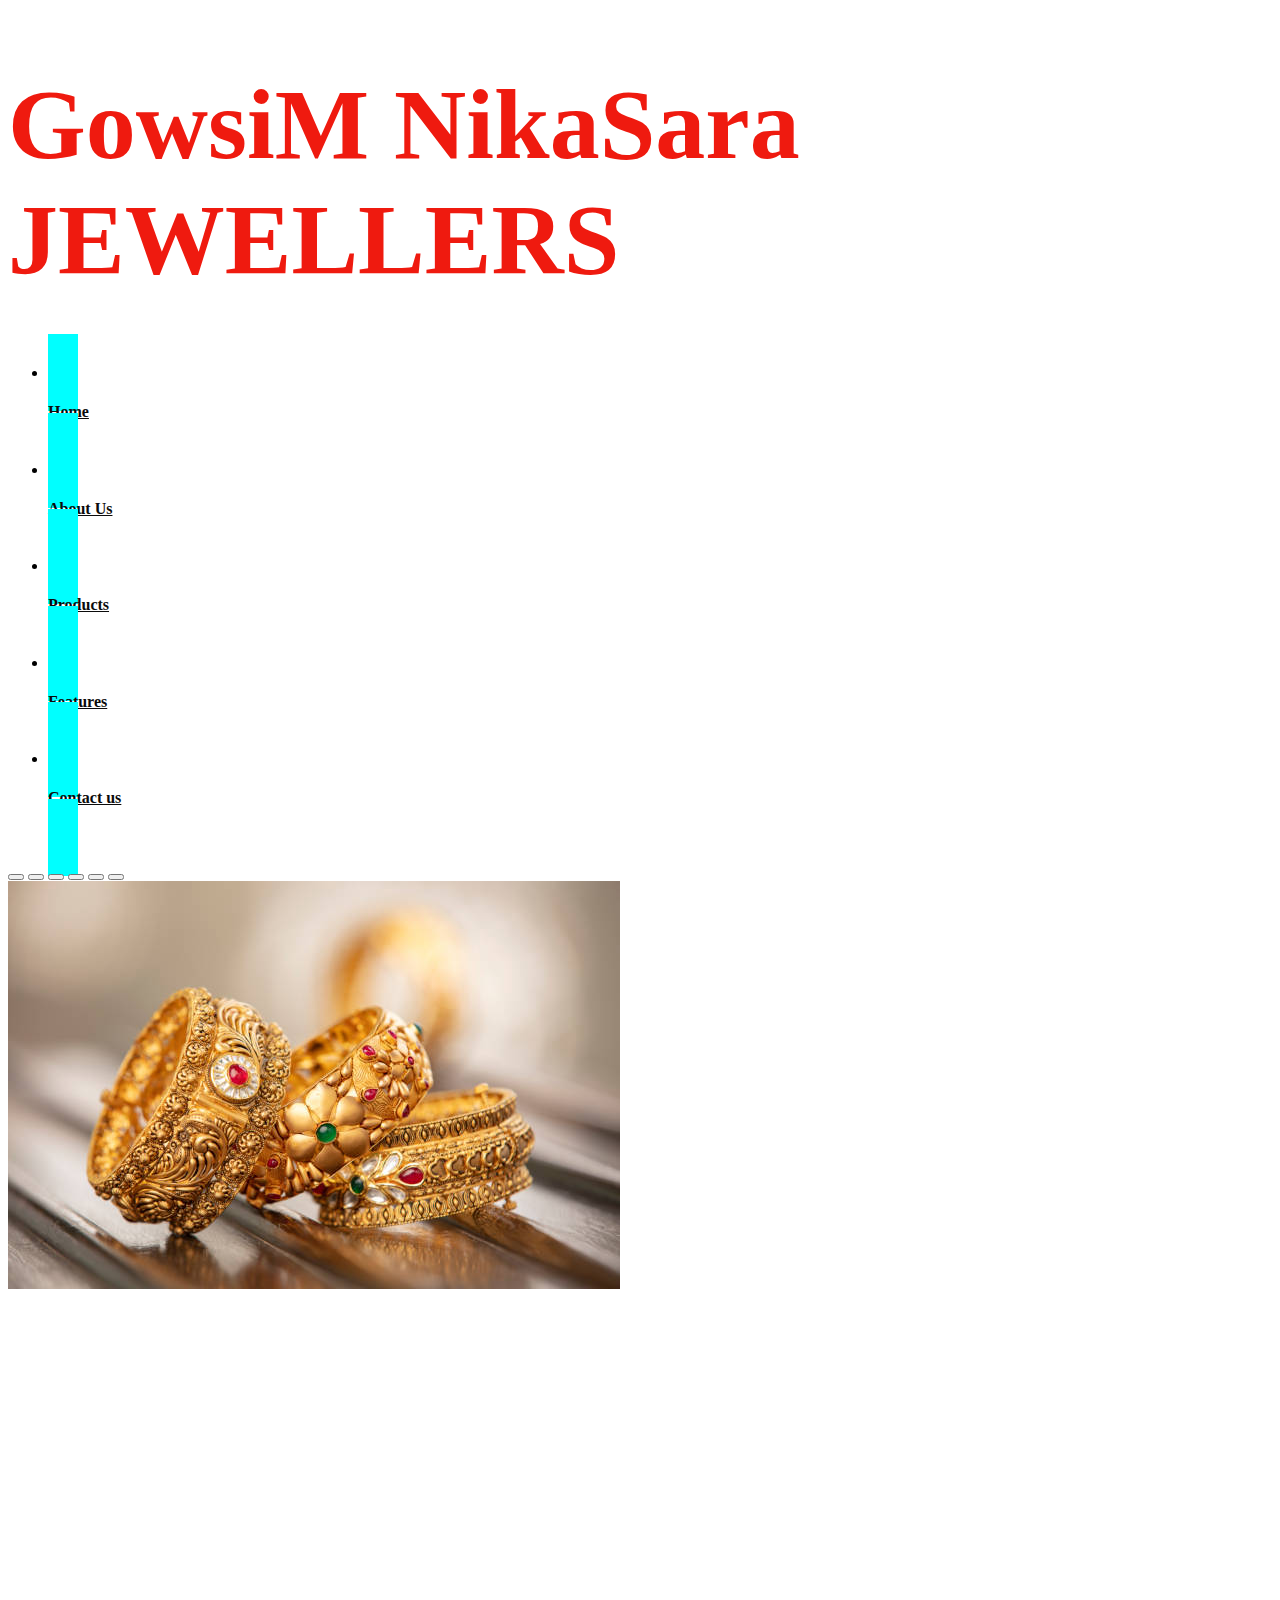
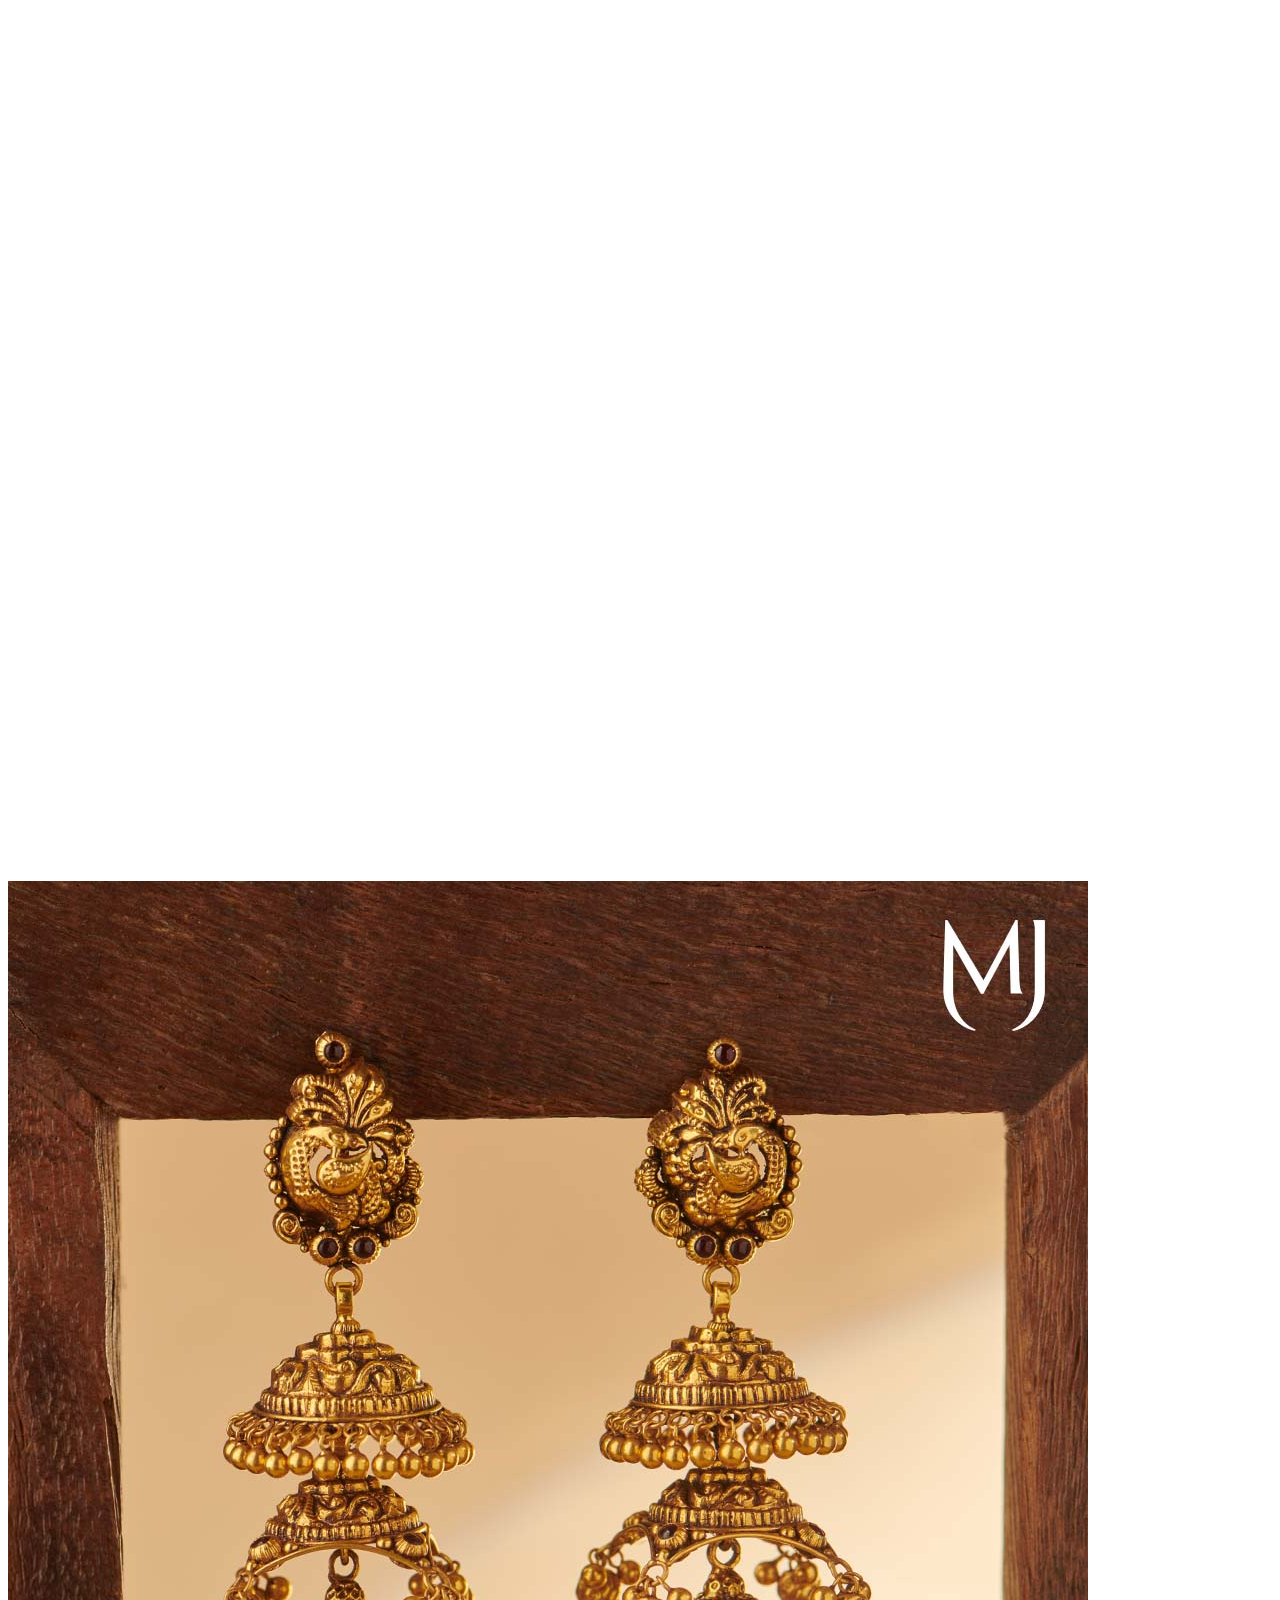
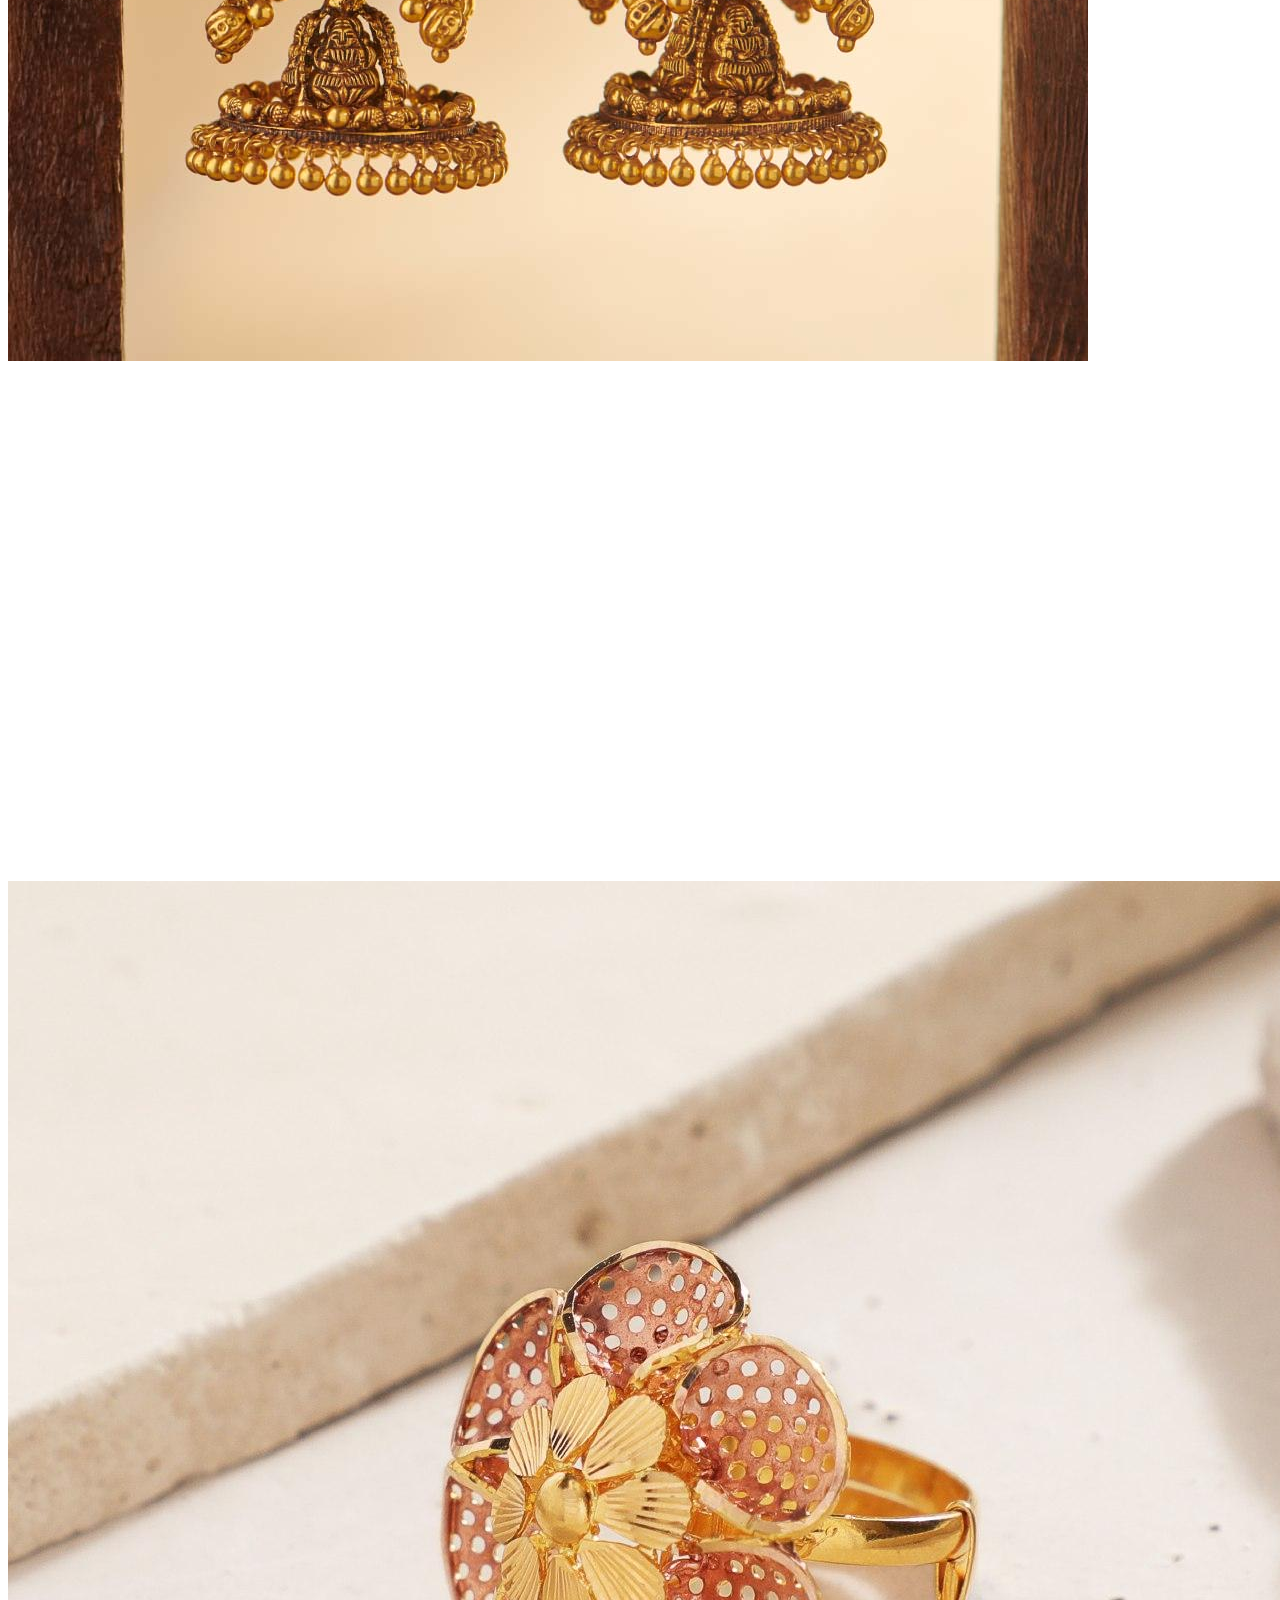
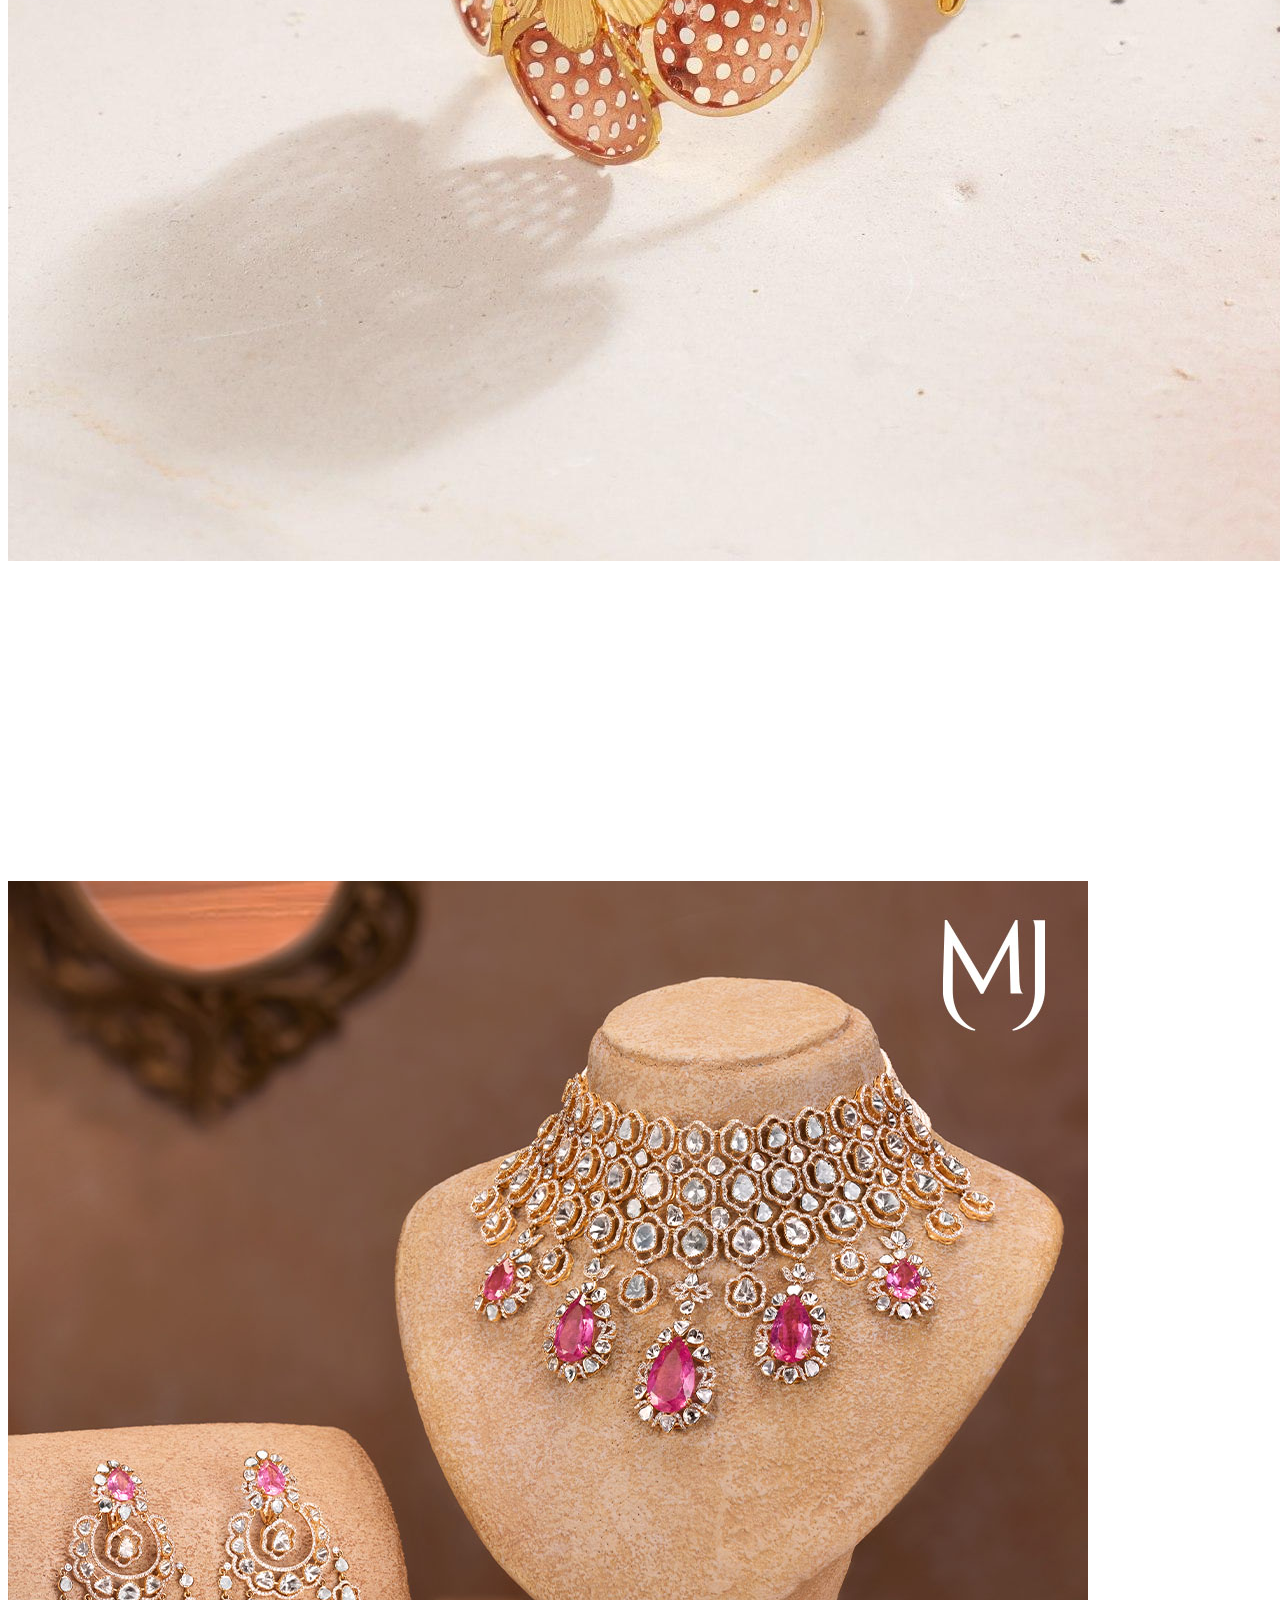
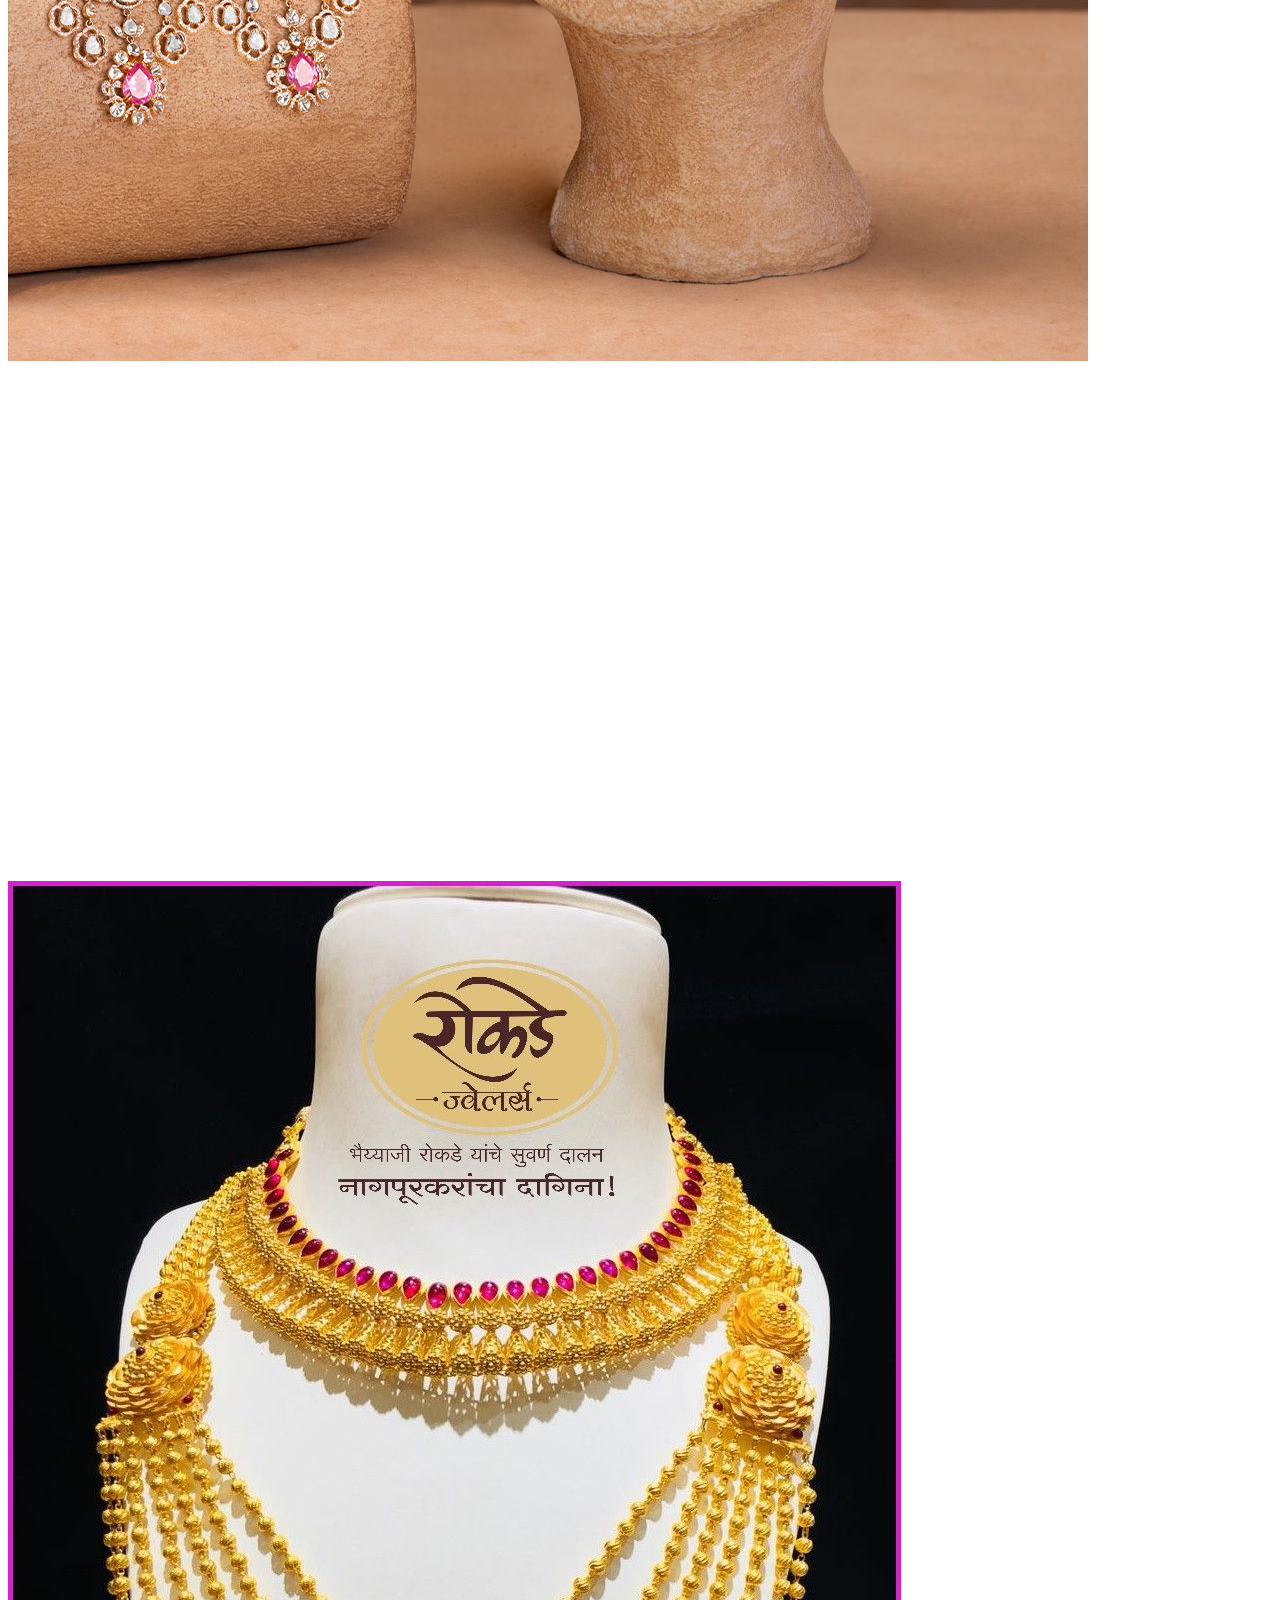
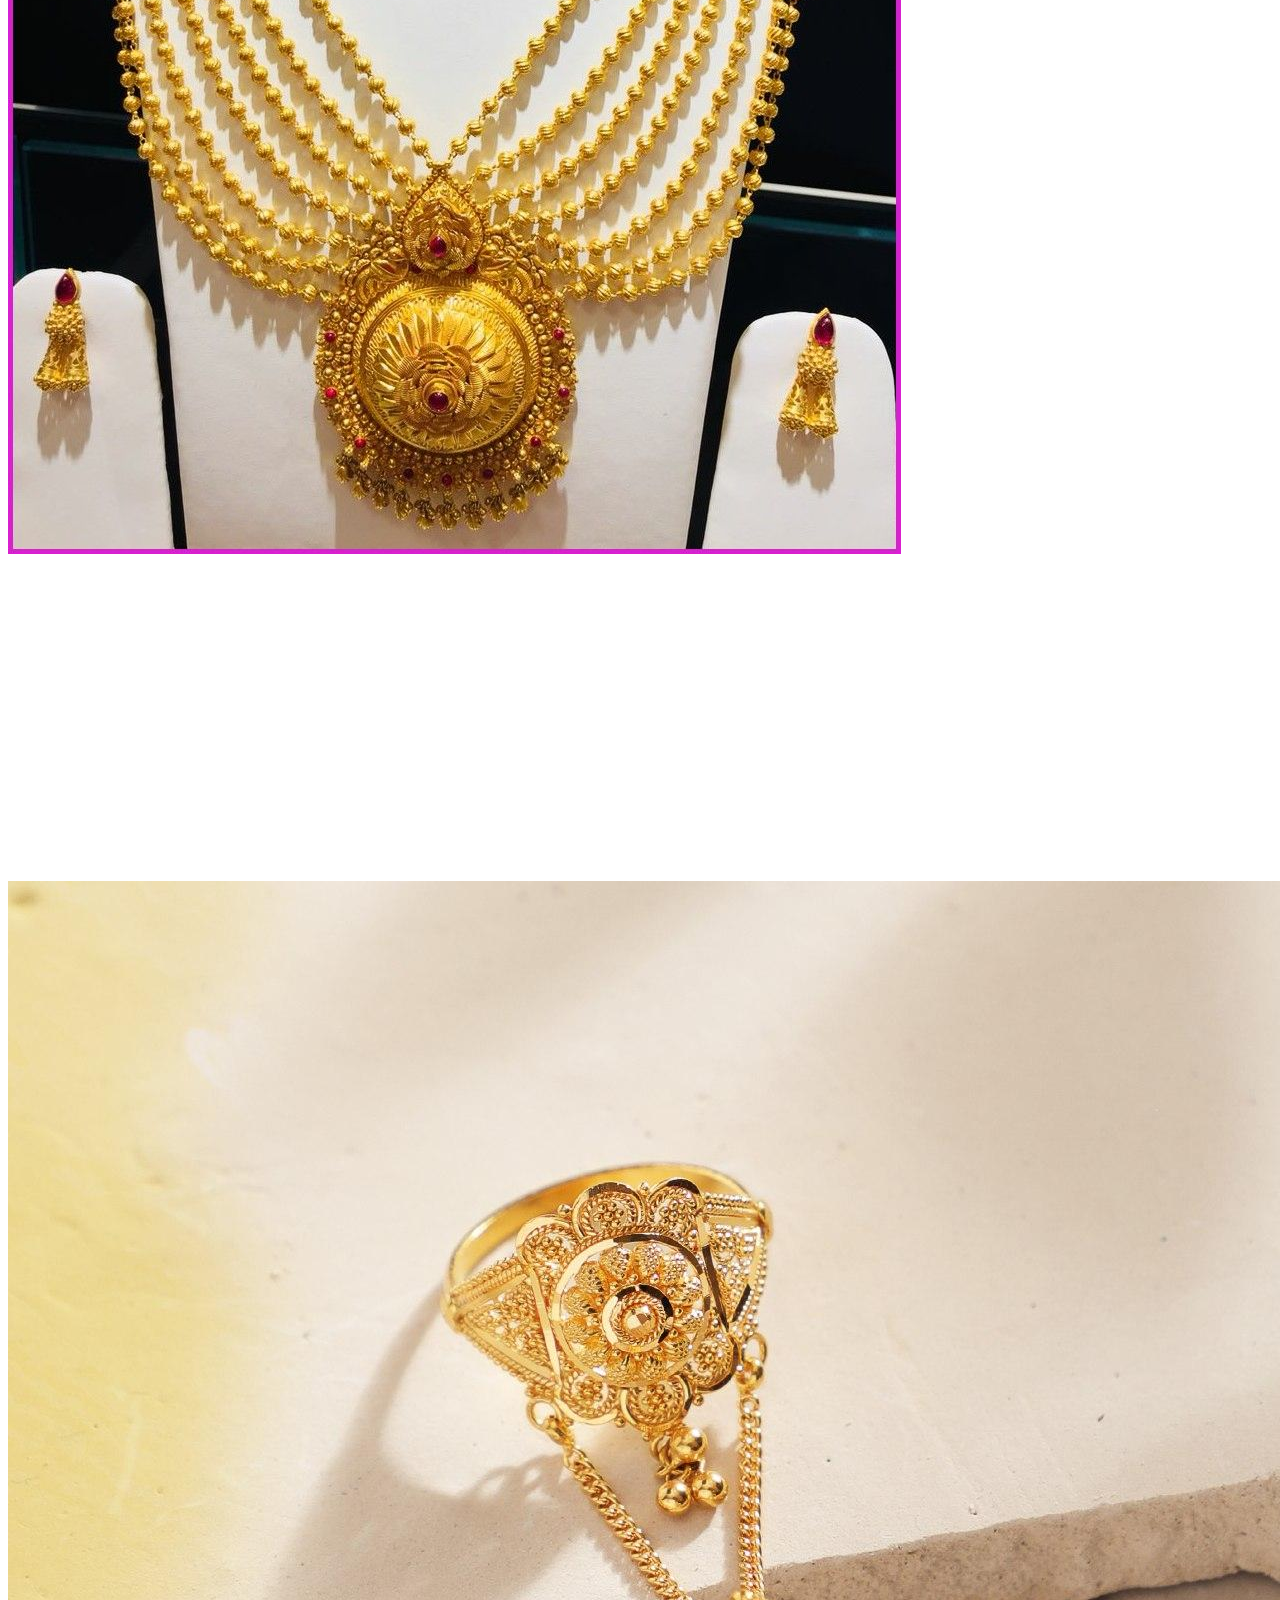
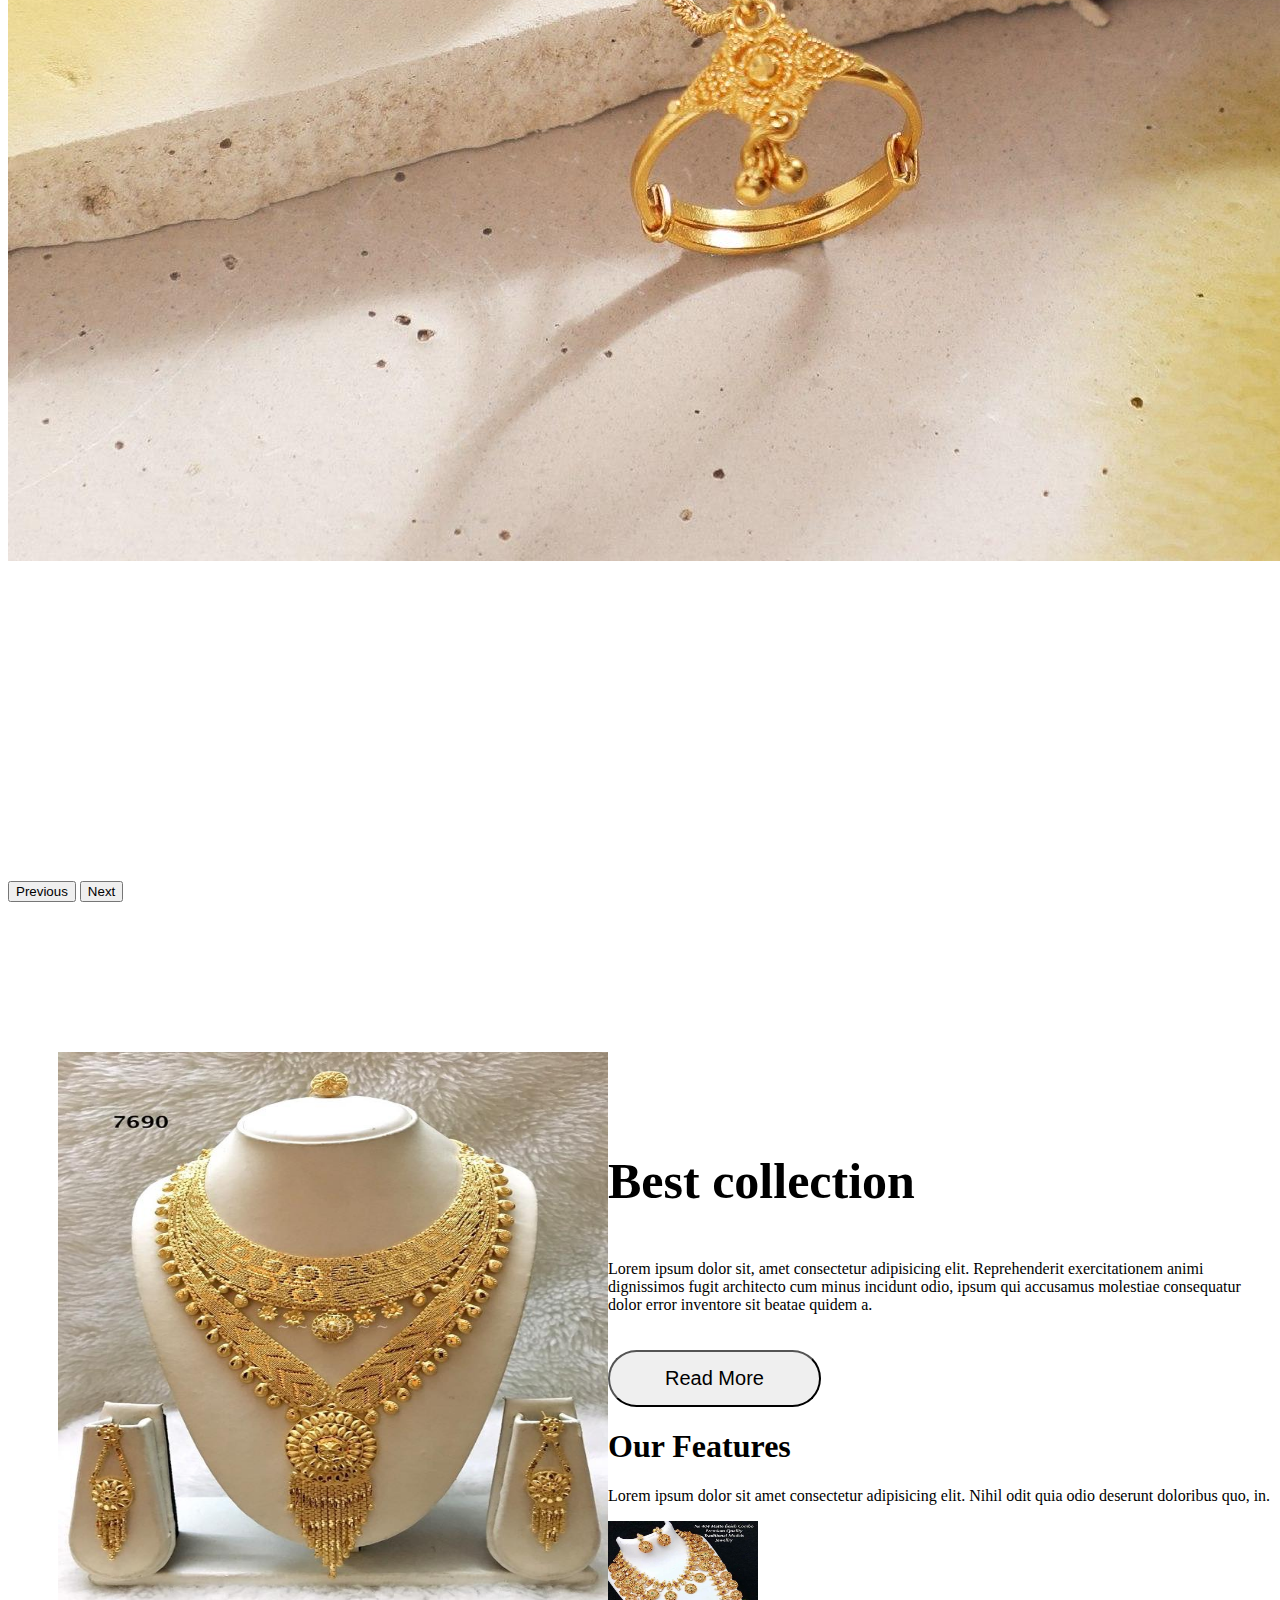
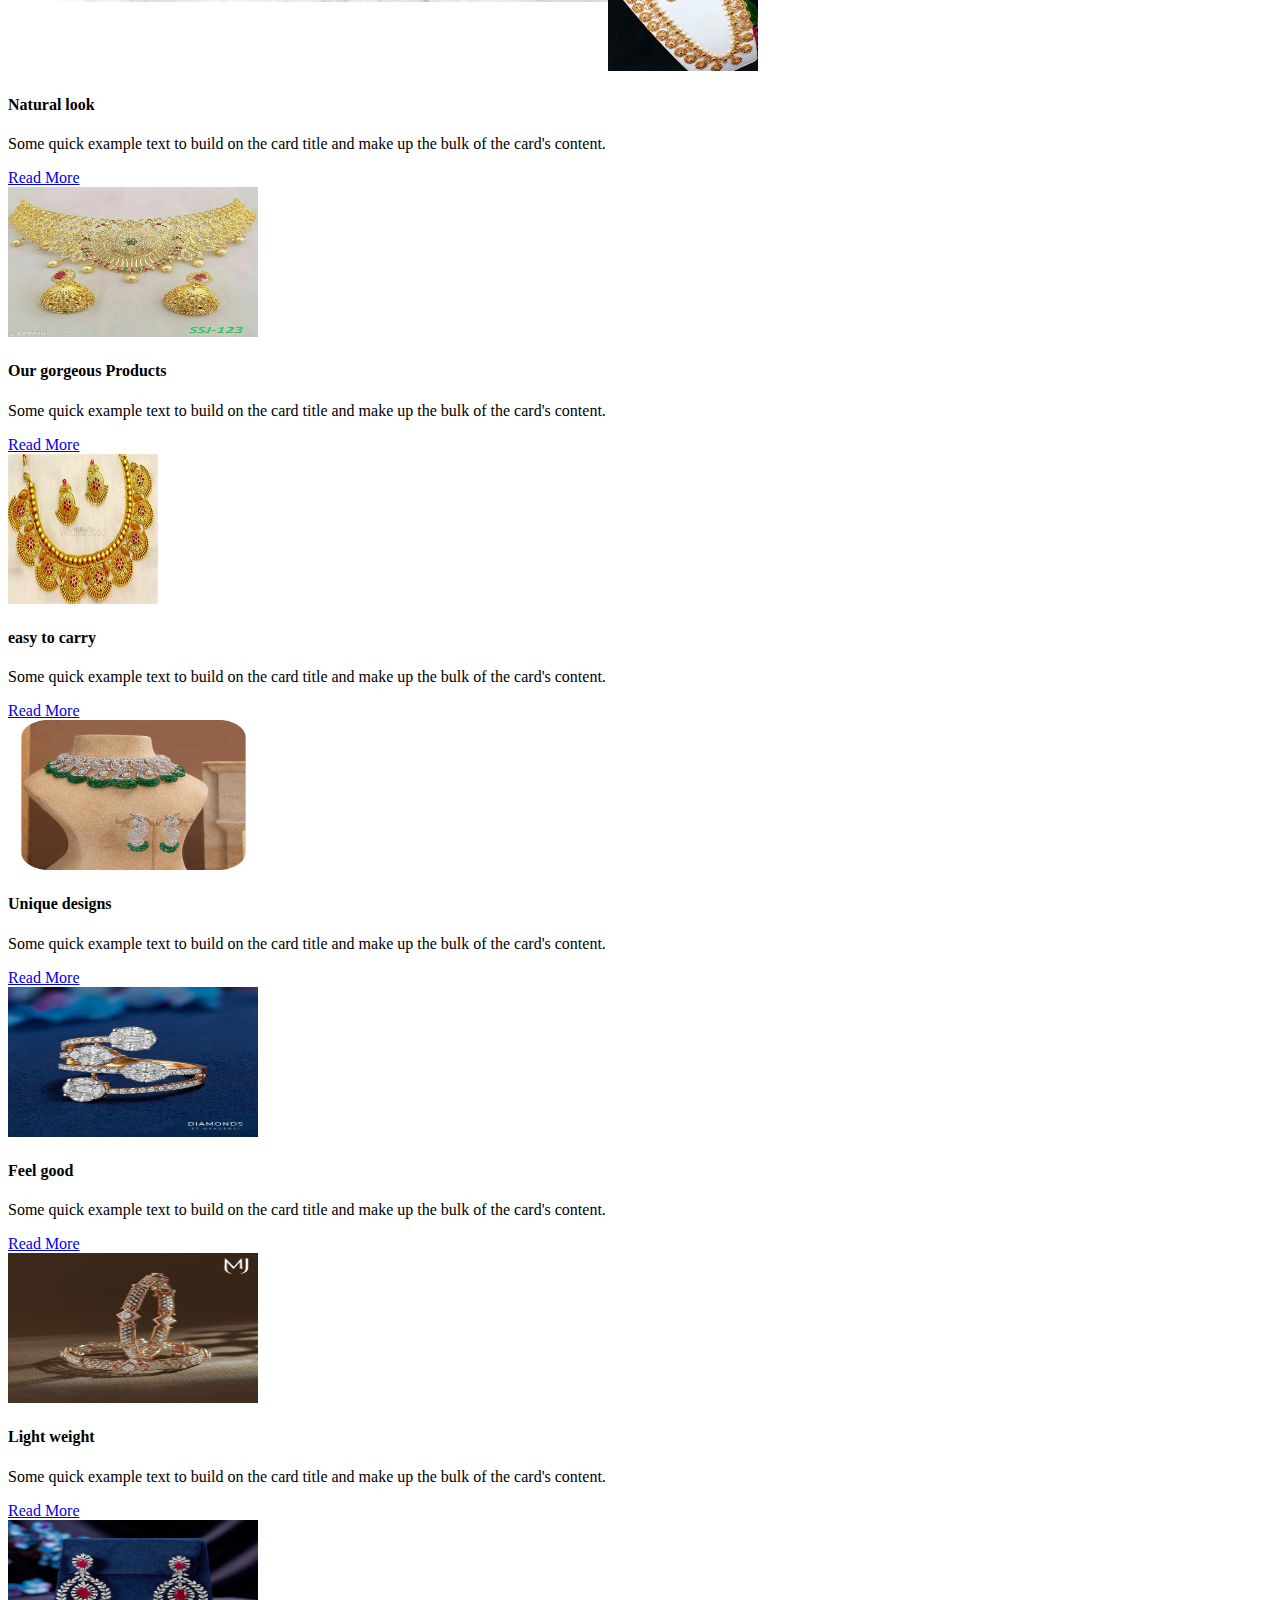
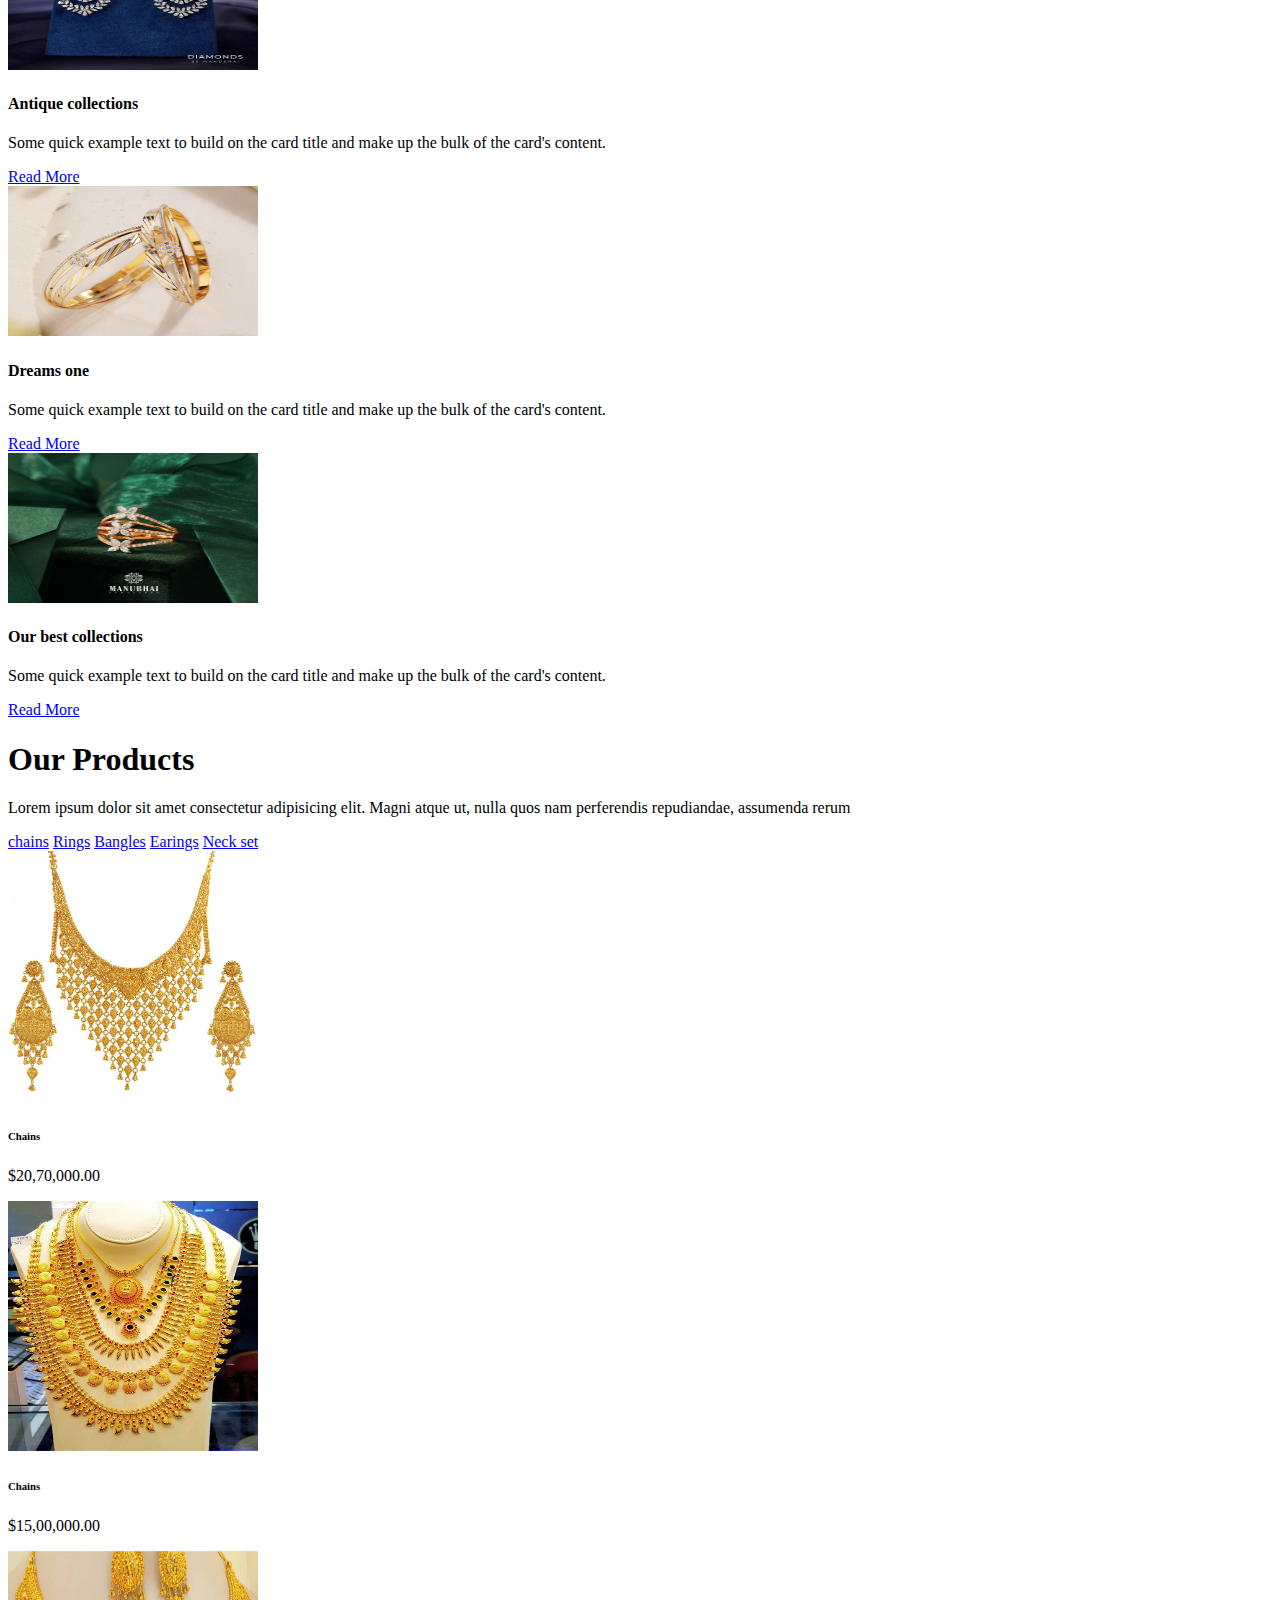
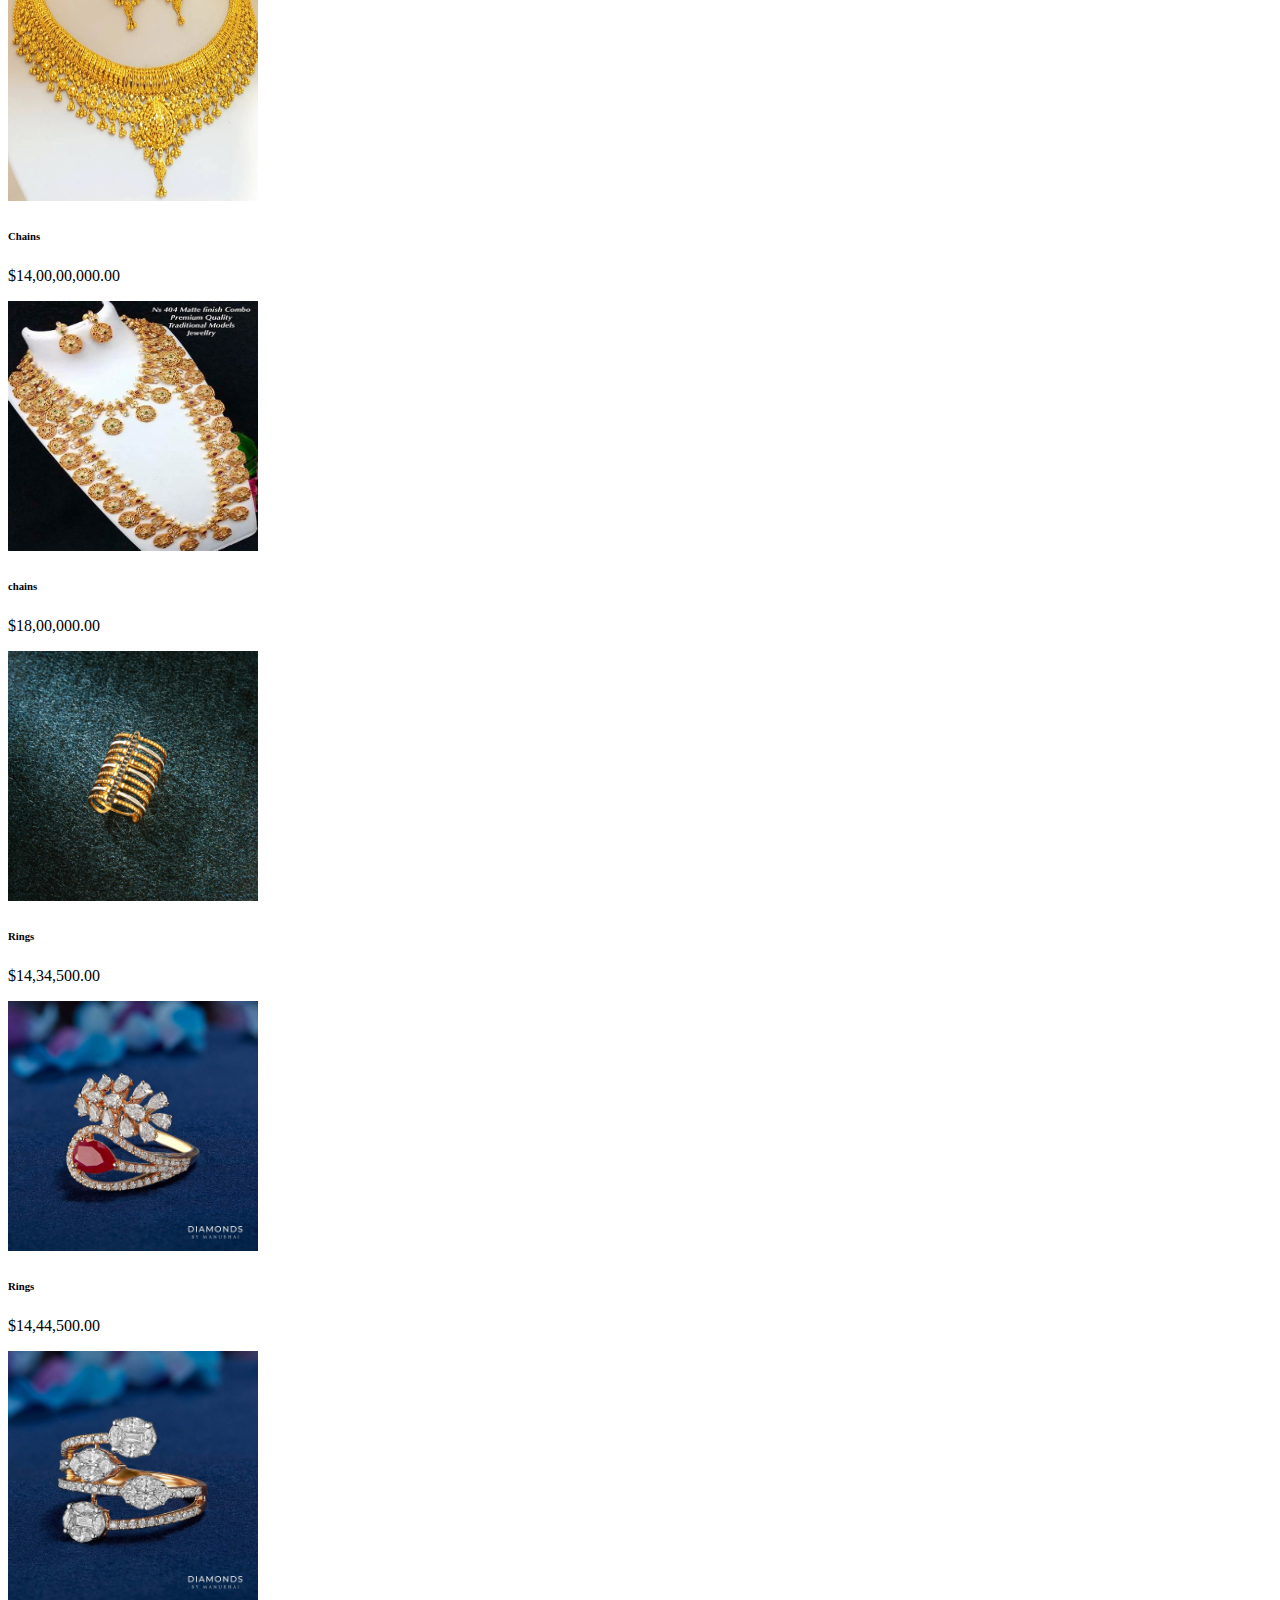
<file: index.html>
<!DOCTYPE html>

<html lang="en">
<head>
    <meta charset="UTF-8">
    <meta name="viewport" content="width=device-width, initial-scale=1.0">
    <title>Document</title>
    <link href="https://cdn.jsdelivr.net/npm/bootstrap@5.0.2/dist/css/bootstrap.min.css" rel="stylesheet" integrity="sha384-EVSTQN3/azprG1Anm3QDgpJLIm9Nao0Yz1ztcQTwFspd3yD65VohhpuuCOmLASjC" crossorigin="anonymous">
    <script src="https://cdn.jsdelivr.net/npm/@popperjs/core@2.9.2/dist/umd/popper.min.js" integrity="sha384-IQsoLXl5PILFhosVNubq5LC7Qb9DXgDA9i+tQ8Zj3iwWAwPtgFTxbJ8NT4GN1R8p" crossorigin="anonymous"></script>
<script src="https://cdn.jsdelivr.net/npm/bootstrap@5.0.2/dist/js/bootstrap.min.js" integrity="sha384-cVKIPhGWiC2Al4u+LWgxfKTRIcfu0JTxR+EQDz/bgldoEyl4H0zUF0QKbrJ0EcQF" crossorigin="anonymous"></script>

<link rel="stylesheet" href="style.css">

</head>
<body>

  <nav class="navbar navbar-light bg-light ">
    <div class="container">

      <span class="navbar-header"><b><h1>GowsiM NikaSara <br> JEWELLERS</b></h1></span>
      <ul class="nav justify-content-end">
        <li class="nav-item ">
          <a class="nav-link active" aria-current="page" href="#homesec"><b><h4>Home</b></h4></a>
        </li>
        <li class="nav-item">
            <a class="nav-link active" aria-current="page" href="#aboutsec"><b><h4>About Us</b></h4></a>
        </li>
        <li class="nav-item">
            <a class="nav-link active" aria-current="page" href="#productsec"><b><h4>Products</b></h4></a>
        </li>
        <li class="nav-item">
            <a class="nav-link active" aria-current="page" href="#featuresec"><b><h4>Features</b></h4></a>
        </li>
        <li class="nav-item">
            <a class="nav-link active" aria-current="page" href="#contactus"><b><h4>Contact us</b></h4></a>
        </li>
      </ul>
    </div>
  </nav>


  

      <div id="carouselExampleIndicators" class="carousel slide" data-bs-ride="carousel">
        <div class="carousel-indicators">
          <button type="button" data-bs-target="#carouselExampleIndicators" data-bs-slide-to="0" class="active" aria-current="true" aria-label="Slide 1"></button>
          <button type="button" data-bs-target="#carouselExampleIndicators" data-bs-slide-to="1" aria-label="Slide 2"></button>
          <button type="button" data-bs-target="#carouselExampleIndicators" data-bs-slide-to="2" aria-label="Slide 3"></button>
        
          <button type="button" data-bs-target="#carouselExampleIndicators" data-bs-slide-to="3" class="slide 4" aria-current="true" aria-label="Slide 1"></button>
          <button type="button" data-bs-target="#carouselExampleIndicators" data-bs-slide-to="4" aria-label="Slide 5"></button>
          <button type="button" data-bs-target="#carouselExampleIndicators" data-bs-slide-to="5" aria-label="Slide 6"></button>
        </div>
        <div class="carousel-inner">
          <div class="carousel-item active">
            <img src="end image/ban1.jpg" class="d-block w-100" alt="...">
          </div>
          <div class="carousel-item">
            <img src="end image/ear1.jpg" class="d-block w-100" alt="...">
          </div>
          <div class="carousel-item">
            <img src="end image/ring1.jpg" class="d-block w-100" alt="...">
          </div>

          <div class="carousel-item">
            <img src="end image/neck1.jpg" class="d-block w-100" alt="...">
          </div>
          <div class="carousel-item">
            <img src="end image/jwl19.jpg" class="d-block w-100" alt="...">
          </div>
          <div class="carousel-item">
            <img src="end image/ring2.jpg" class="d-block w-100" alt="...">
          </div>
        
        </div>

        <button class="carousel-control-prev" type="button" data-bs-target="#carouselExampleIndicators" data-bs-slide="prev">
          <span class="carousel-control-prev-icon" aria-hidden="true"></span>
          <span class="visually-hidden">Previous</span>
        </button>
        <button class="carousel-control-next" type="button" data-bs-target="#carouselExampleIndicators" data-bs-slide="next">
          <span class="carousel-control-next-icon" aria-hidden="true"></span>
          <span class="visually-hidden">Next</span>
        </button>
      </div>

    
      <div class="container bg-1" id="aboutsec">
        <div class="row">
            <div class="col-5">
                <img src="end image/jwl4.jpg" class="img-responsive img-circle margin" style="float: left;; margin-top: 100px;" alt="" width="550" height="550">

        </div>
        <div class="col-7">
            <div class="margin" >
              <h3 > Best collection</h3>
              <p >Lorem ipsum dolor sit, amet consectetur adipisicing elit. Reprehenderit exercitationem animi dignissimos fugit architecto cum minus incidunt odio, ipsum qui accusamus molestiae consequatur dolor error inventore sit beatae quidem a.</p>
                <button type="button" class="btn1 btn-success" >Read More</button>
              </div>
            </div>

</div>
</div>


<section class="Features" id="featuresec">
  <div class="container py-5">
    <div class="row py-5">
      <div class="col-lg-5 m-auto text-center">
        <h1>Our Features</h1>
        <p>Lorem ipsum dolor sit amet consectetur adipisicing elit. Nihil odit quia odio deserunt doloribus quo, in.</p>
   </div>
      </div>
      <div class="row">
        <div class="col-4">
            <div class="card py-5 text-center">
                <div class="cardbody">
                  <img src="end image/jwl5.jpg" class="img-fluid" style="height: 150px; width: 150px;" alt="...">
                  <h4 class="cardtitle">Natural look</h4>
                    <p class="card-text" >Some quick example text to build on the card title and make up the bulk of the card's content.</p>
                    <a href="#" class="btn  btn-outline-success pt-2" style="border-radius: 50px; ">Read More</a>
                </div>
        </div>
      </div>

      <div class="col-4">
        <div class="card py-5 text-center">
          <div class="cardbody">
            <img src="end image/jwl7.jpg" class="img-fluid" style="height: 150px; width: 250px;" alt="...">
            <h4 class="cardtitle">Our gorgeous Products</h4>
              <p class="card-text">Some quick example text to build on the card title and make up the bulk of the card's content.</p>
              <a href="#" class="btn btn-outline-success pt-2" style="border-radius: 50px; ">Read More</a>
          </div>
        </div>
      </div>

      <div class="col-4">
        <div class="card py-5 text-center">
          <div class="cardbody">
            <img src="end image/jwl8.jpg" class="img-fluid" style="height: 150px; width: 150px;" alt="...">
            <h4 class="cardtitle">easy to carry</h4>
              <p class="card-text">Some quick example text to build on the card title and make up the bulk of the card's content.</p>
              <a href="#" class="btn btn-outline-success pt-2 " style="border-radius: 50px; ">Read More</a>
          </div>
        </div>
      </div>

      <div class="col-4">
        <div class="card py-5 text-center">
          <div class="cardbody">
            <img src="end image/neck5.png" class="img-fluid" style="height: 150px; width: 250px;" alt="...">
            <h4 class="cardtitle">Unique designs</h4>
              <p class="card-text">Some quick example text to build on the card title and make up the bulk of the card's content.</p>
              <a href="#" class="btn btn-outline-success pt-2" style="border-radius: 50px; ">Read More</a>
          </div>
        </div>
      </div>

      <div class="col-4">
        <div class="card py-5 text-center">
          <div class="cardbody">
            <img src="end image/ring5.jpg" class="img-fluid" style="height: 150px; width: 250px;" alt="...">
            <h4 class="cardtitle">Feel good</h4>
              <p class="card-text">Some quick example text to build on the card title and make up the bulk of the card's content.</p>
              <a href="#" class="btn btn-outline-success pt-2" style="border-radius: 50px; ">Read More</a>
          </div>
        </div>
      </div>

      <div class="col-4">
        <div class="card py-5 text-center">
          <div class="cardbody">
            <img src="end image/bna5.jpg" class="img-fluid" style="height: 150px; width: 250px;" alt="...">
            <h4 class="cardtitle">Light weight</h4>
              <p class="card-text">Some quick example text to build on the card title and make up the bulk of the card's content.</p>
              <a href="#" class="btn btn-outline-success pt-2" style="border-radius: 50px; ">Read More</a>
          </div>
        </div>
      </div>

      <div class="col-4">
        <div class="card py-5 text-center">
          <div class="cardbody">
            <img src="end image/ear5.jpg" class="img-fluid" style="height: 150px; width: 250px;" alt="...">
            <h4 class="cardtitle">Antique collections</h4>
              <p class="card-text">Some quick example text to build on the card title and make up the bulk of the card's content.</p>
              <a href="#" class="btn btn-outline-success pt-2" style="border-radius: 50px; ">Read More</a>
          </div>
        </div>
      </div>

      <div class="col-4">
        <div class="card py-5 text-center">
          <div class="cardbody">
            <img src="end image/ban7.jpg" class="img-fluid" style="height: 150px; width: 250px;" alt="...">
            <h4 class="cardtitle">Dreams one</h4>
              <p class="card-text">Some quick example text to build on the card title and make up the bulk of the card's content.</p>
              <a href="#" class="btn btn-outline-success pt-2" style="border-radius: 50px; ">Read More</a>
          </div>
        </div>
      </div>

      <div class="col-4">
        <div class="card py-5 text-center">
          <div class="cardbody">
            <img src="end image/ring7.jpg" class="img-fluid" style="height: 150px; width: 250px;" alt="...">
            <h4 class="cardtitle">Our best collections</h4>
              <p class="card-text">Some quick example text to build on the card title and make up the bulk of the card's content.</p>
              <a href="#" class="btn btn-outline-success pt-2" style="border-radius: 50px; ">Read More</a>
          </div>
        </div>
      </div>
</div>
</section>

<section class="product" id="productsec">
  <div class="container  py-5">
    <div class="row py-5">
      <div class="col m-auto text-start">
        <h1>Our Products</h1>
        <p>Lorem ipsum dolor sit amet consectetur adipisicing elit. Magni atque ut, nulla quos nam perferendis repudiandae, assumenda rerum</p>

      </div>
      <div class="col text-end">
        <div class="btn-group justify-content-end">
          <a href="#one"  class="btn btn-success active" aria-current="page">chains</a>
          <a href="#two" class ="btn btn-outline-success">Rings</a>
          <a href="#three" class="btn btn-outline-success ">Bangles</a>
          <a href="#four" class="btn btn-outline-success ">Earings</a>
          <a href="#five" class="btn btn-outline-success ">Neck set</a>
        </div>
        </div>

</div>
</div>


<div class="row ">
    <div class="col-lg-3 text-center">
      <div class="card border-0 bg-light">
        <div class="card-body">
             <img src="end image/jwl12.jpg" class="img-fluid" style="height: 250px; width:250px ;" alt="...">
        </div>
        <h6>Chains</h6>
        <p>$20,70,000.00</p>
      </div>
      </div>

<div class="col-lg-3 text-center">
    <div class="card border-0 bg-light">
      <div class="card-body">
           <img src="end image/jwl20.jpg" class="img-fluid"style="height: 250px; width:250px ;" alt="...">
      </div>
      <h6>Chains</h6>
      <p>$15,00,000.00</p>
    </div>
    </div>
    <div class="col-lg-3 text-center">
      <div class="card border-0 bg-light">
        <div class="card-body">
      <img src ="end image/jwl14.jpg" class="img-fluid"style="height: 250px; width:250px ;" alt="...">
        </div>
        <h6>Chains </h6>
        <p>$14,00,00,000.00</p>
      </div>
      </div>
      <div class="col-lg-3 text-center">
        <div class="card border-0 bg-light">
          <div class="card-body" id="two">
               <img src="end image/jwl5.jpg" class="img-fluid" style="height: 250px; width:250px ;" alt="...">
          </div>
          <h6>chains</h6>
          <p>$18,00,000.00</p>
        </div>
        </div>
                    
                      <div class="col-lg-3 text-center">
                        <div class="card border-0 bg-light">
                          <div class="card-body">
                               <img src="end image/ring3.jpg" class="img-fluid" style="height: 250px; width:250px ;" alt="...">
                          </div>
                          <h6>Rings</h6>
                          <p>$14,34,500.00</p>
                        </div>
                        </div>

                        <div class="col-lg-3 text-center">
                          <div class="card border-0 bg-light">
                            <div class="card-body">
                                 <img src="end image/ring4.jpg" class="img-fluid" style="height: 250px; width:250px ;" alt="...">
                            </div>
                            <h6>Rings</h6>
                            <p>$14,44,500.00</p>
                          </div>
                          </div>
                          <div class="col-lg-3 text-center">
                            <div class="card border-0 bg-light">
                              <div class="card-body">
                                   <img src="end image/ring5.jpg" class="img-fluid" style="height: 250px; width:250px ;" alt="...">
                              </div>
                              <h6>Rings</h6>
                              <p>$32,74,500.00</p>
                            </div>
                            </div>
                            <div class="col-lg-3 text-center">
                              <div class="card border-0 bg-light">
                                <div class="card-body">
                                     <img src="end image/ring6.jpg" class="img-fluid" style="height: 250px; width:250px ;" alt="...">
                                </div>
                                <h6>Rings</h6>
                                <p>$76,34,500.00</p>
                              </div>
                              </div>
                                                        
                                    <div class="col-lg-3 text-center">
                                      <div class="card border-0 bg-light">
                                        <div class="card-body">
                                             <img src="end image/ban1.jpg" class="img-fluid" style="height: 250px; width:250px ;" alt="...">
                                        </div>
                                        <h6>Bangles</h6>
                                        <p>$12,94,500.00</p>
                                      </div>
                                      </div>
                                     
                                      

                                        <div class="col-lg-3 text-center">
                                          <div class="card border-0 bg-light">
                                            <div class="card-body">
                                                 <img src="end image/ban3.jpg" class="img-fluid" style="height: 250px; width:250px ;" alt="...">
                                            </div>
                                            <h6>Bangles</h6>
                                            <p>$88,44,800.00</p>
                                          </div>
                                          </div>

                                          <div class="col-lg-3 text-center">
                                            <div class="card border-0 bg-light">
                                              <div class="card-body">
                                                   <img src="end image/ban4.jpg" class="img-fluid" style="height: 250px; width:250px ;" alt="...">
                                              </div>
                                              <h6>Bangles</h6>
                                              <p>$18,45,890.00</p>
                                            </div>
                                            </div>
      

                                            <div class="col-lg-3 text-center">
                                              <div class="card border-0 bg-light">
                                                <div class="card-body">
                                                     <img src="end image/bna5.jpg" class="img-fluid" style="height: 250px; width:250px ;" alt="...">
                                                </div>
                                                <h6>Bangles</h6>
                                                <p>$45,32,667.00</p>
                                              </div>
                                              </div>

                                            
                                              <div class="col-lg-3 text-center">
                                                <div class="card border-0 bg-light">
                                                  <div class="card-body">
                                                       <img src="end image/ear1.jpg" class="img-fluid" style="height: 250px; width:250px ;" alt="...">
                                                  </div>
                                                  <h6>Earings</h6>
                                                  <p>$84,34,500.00</p>
                                                </div>
                                                </div>
                        
                                                <div class="col-lg-3 text-center">
                                                  <div class="card border-0 bg-light">
                                                    <div class="card-body">
                                                         <img src="end image/ear2.jpg" class="img-fluid" style="height: 250px; width:250px ;" alt="...">
                                                    </div>
                                                    <h6>Earings</h6>
                                                    <p>$14,34,800.00</p>
                                                  </div>
                                                  </div>
                                                  <div class="col-lg-3 text-center">
                                                    <div class="card border-0 bg-light">
                                                      <div class="card-body">
                                                           <img src="end image/ear3.jpg" class="img-fluid" style="height: 250px; width:250px ;" alt="...">
                                                      </div>
                                                      <h6>Earings</h6>
                                                      <p>$33,54,500.00</p>
                                                    </div>
                                                    </div>
                                                    <div class="col-lg-3 text-center">
                                                      <div class="card border-0 bg-light">
                                                        <div class="card-body">
                                                             <img src="end image/ear4.jpg" class="img-fluid" style="height: 250px; width:250px ;" alt="...">
                                                        </div>
                                                        <h6>Earings</h6>
                                                        <p>$6,34,500.00</p>
                                                      </div>
                                                      </div>
                                                
                                             
                                                      <div class="col-lg-3 text-center">
                                                        <div class="card border-0 bg-light">
                                                          <div class="card-body">
                                                               <img src="end image/neck1.jpg" class="img-fluid" style="height: 250px; width:250px ;" alt="...">
                                                          </div>
                                                          <h6>Neck set</h6>
                                                          <p>$99,34,500.00</p>
                                                        </div>
                                                        </div>
                                
                                                        <div class="col-lg-3 text-center">
                                                          <div class="card border-0 bg-light">
                                                            <div class="card-body">
                                                                 <img src="end image/neck2.png" class="img-fluid" style="height: 250px; width:250px ;" alt="...">
                                                            </div>
                                                            <h6>Neck set</h6>
                                                            <p>$14,44,500.00</p>
                                                          </div>
                                                          </div>
                                                          <div class="col-lg-3 text-center">
                                                            <div class="card border-0 bg-light">
                                                              <div class="card-body">
                                                                   <img src="end image/neck3.png" class="img-fluid" style="height: 250px; width:250px ;" alt="...">
                                                              </div>
                                                              <h6>Neck set</h6>
                                                              <p>$92,74,500.00</p>
                                                            </div>
                                                            </div>
                                                            <div class="col-lg-3 text-center">
                                                              <div class="card border-0 bg-light">
                                                                <div class="card-body">
                                                                     <img src="end image/neck4.png" class="img-fluid" style="height: 250px; width:250px ;" alt="...">
                                                                </div>
                                                                <h6>Neck set</h6>
                                                                <p>$86,34,500.00</p>
                                                              </div>
                                                              </div>
              
        


  </div>
  </div>
</div>
</div>
</section>


<section class="Contact" id="contactus">
  <div class="container py-5">
    <div class="col-lg-5 m-auto text-center">
      <h1>Contact Us</h1>
      <p>Lorem ipsum dolor sit amet consectetur adipisicing elit. Nostrum quam, soluta dolorum consequatur doloremque vel similique magni illo facilis eos amet facere nesciunt distinctio sequi laudantium officiis maiores corrupti? Obcaecati.</p>

    </div>
    <div class="row ">
      <div class="mb-3">
        <input type="text" class="form-control" style="padding: 20px;" id="formGroupExampleInput" placeholder="Your name">
      </div>
</div>
<div class="mb-3">
  <input type="text" class="form-control" style="padding: 20px;" id="formGroupExampleInput" placeholder="your email">
</div>
<div class="mb-3">
  <input type="text" class="form-control" style="padding: 20px;" id="formGroupExampleInput" placeholder="subject">
</div>
<div class="mb-3">
  <input type="text" class="form-control" style="padding: 20px;" id="formGroupExampleInput" placeholder="address">
</div>
<div class="textarea mb-3">
  <textarea rows="5" cols="10" type="text" class="form-control" style="padding: 20px;" id="formGroupExampleInput"  placeholder="Message"> Message</textarea>
</div>
</div>
<div class="content text-center">
<button type="button" class="btn1 btn-success">Send Message</button>
</div>

</div>
</section>


</body>
</html>
</file>
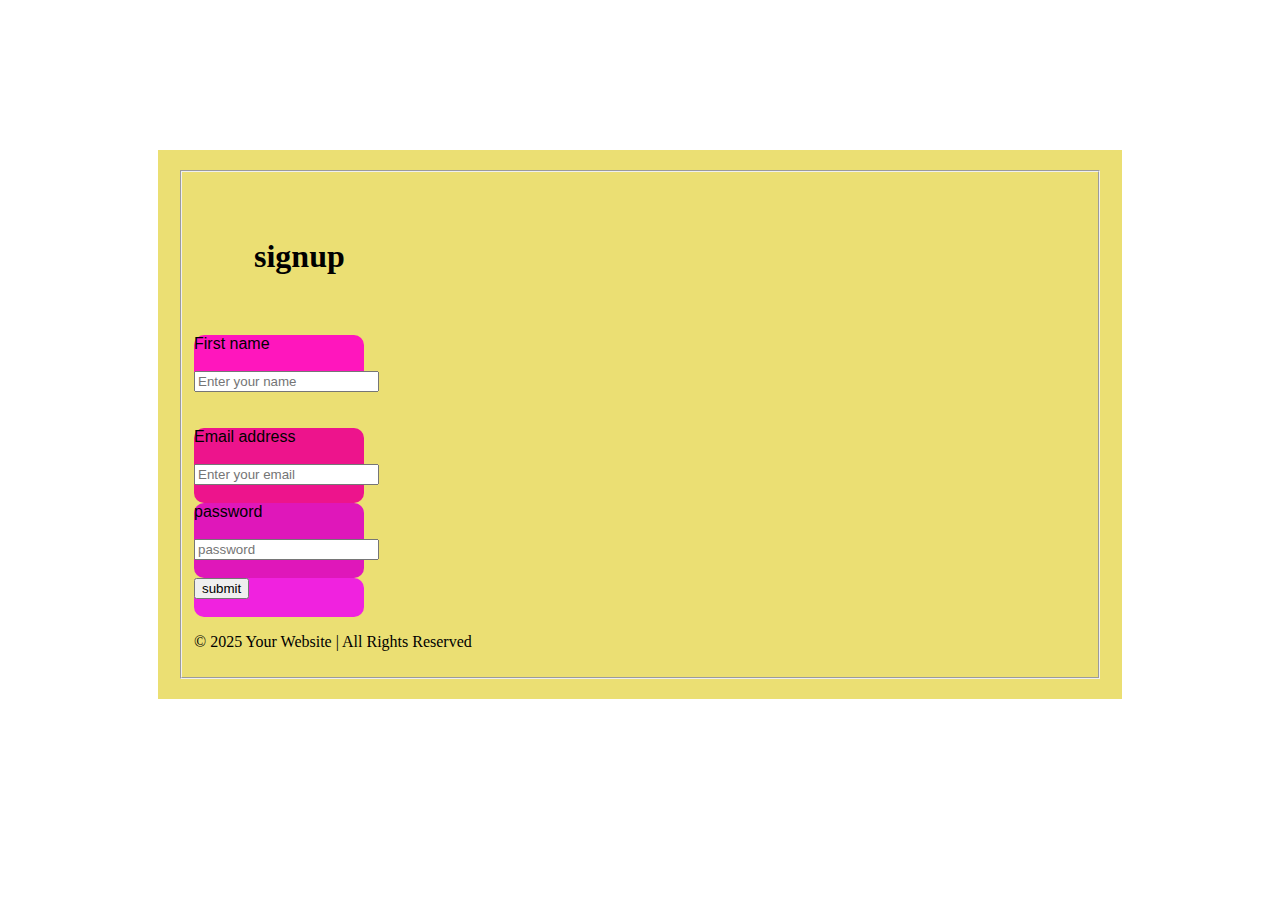
<file: formassignment.html>
<!DOCTYPE html>
<html lang="en">
<head>
    <meta charset="UTF-8">
    <meta name="viewport" content="width=device-width, initial-scale=1.0">

    <link href="https://cdn.jsdelivr.net/npm/bootstrap@5.0.2/dist/css/bootstrap.min.css" rel="stylesheet" integrity="sha384-EVSTQN3/azprG1Anm3QDgpJLIm9Nao0Yz1ztcQTwFspd3yD65VohhpuuCOmLASjC" crossorigin="anonymous">
    <script src="https://cdn.jsdelivr.net/npm/@popperjs/core@2.9.2/dist/umd/popper.min.js" integrity="sha384-IQsoLXl5PILFhosVNubq5LC7Qb9DXgDA9i+tQ8Zj3iwWAwPtgFTxbJ8NT4GN1R8p" crossorigin="anonymous"></script>
<script src="https://cdn.jsdelivr.net/npm/bootstrap@5.0.2/dist/js/bootstrap.min.js" integrity="sha384-cVKIPhGWiC2Al4u+LWgxfKTRIcfu0JTxR+EQDz/bgldoEyl4H0zUF0QKbrJ0EcQF" crossorigin="anonymous"></script>
   
    <title>Document</title>
    <style>
        
        form{
            align-items:center;
            background-color: rgba(219, 198, 9, 0.57);
            margin: 150px;
            padding:20px;

        }
        h1{
            width: 100px;
            align-items:center;
            padding: 30px;
            margin: 30px;
        }
        .one{
            width: 170px;
            padding: auto;
            background-color: rgb(255, 22, 189);
            font-family:'Franklin Gothic Medium', 'Arial Narrow', Arial, sans-serif;
            font-size: medium;
            flex-wrap: nowrap;
            border-radius: 10px;
        }

        #one{
            width: 170px;
            padding: auto;
            background-color: rgb(237, 20, 140);
            font-family:'Franklin Gothic Medium', 'Arial Narrow', Arial, sans-serif;
            font-size: medium;
            flex-wrap: nowrap;
            border-radius: 10px;
        }
        .two{
            width: 170px;
            background-color: rgb(223, 23, 186);
            font-family:'Franklin Gothic Medium', 'Arial Narrow', Arial, sans-serif;
            font-size: medium;
            flex-wrap: nowrap;
            border-radius: 10px;
        }
        .three{
            width: 170px;
            background-color: rgb(240, 34, 223);
            font-family:'Franklin Gothic Medium', 'Arial Narrow', Arial, sans-serif;
            font-size: medium;
            flex-wrap: nowrap;border-radius: 10px;
        }
    </style>
</head>
<body>
    <form>
        <fieldset>
            <h1>signup</h1>
        <div class="one">
            <label for ="First name" class ="form-label">
                First name</label>
            <br><br>

            <input type ="name" class ="form-control"id="name" placeholder="Enter your name">
            </div><br><br>
<div id="one">
                <label for ="email" class ="form-label">
                Email address</label><br><br>
            <input type ="email" class ="form-control"id="email" placeholder="Enter your email">
            <br><br></div>
        <div class="two">
    <label for ="password" class="form-label">password</label><br><br>
    <input type="password" class="form-control" id="password" placeholder="password">
        <br><br></div>
        <div class="three">
        <button type="=submit" class="submit" class ="btn btn-primary">submit</button><br><br></div>
        <footer>
            <p>&copy; 2025 Your Website | All Rights Reserved</p>
        </footer>

    
    </form>
</body>
</html>
</file>
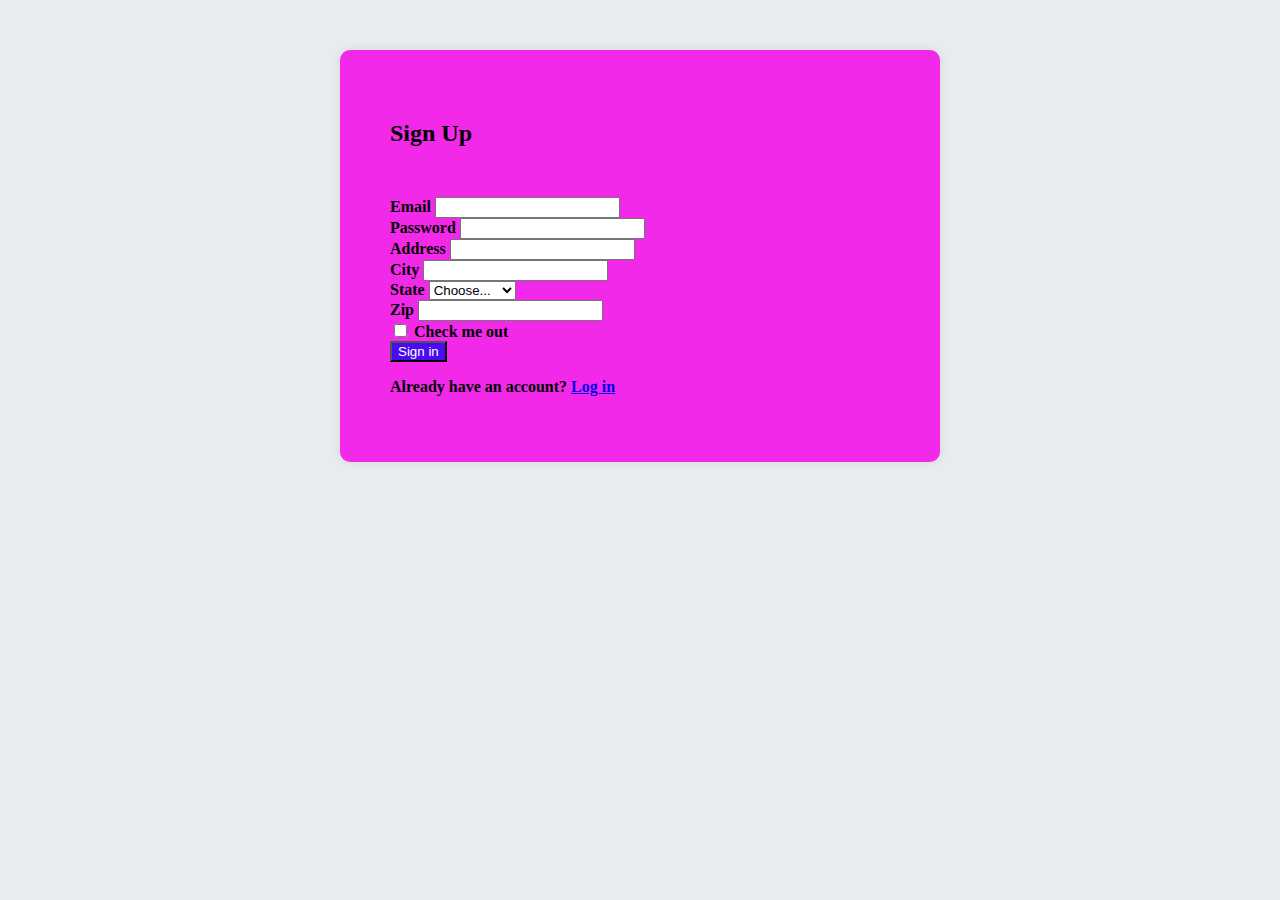
<file: formbootstrap.html>
<!DOCTYPE html>
<html lang="en">
<head>
    <meta charset="UTF-8">
    <meta name="viewport" content="width=device-width, initial-scale=1.0">
    <title>Signup Page</title>

    <link href="https://cdn.jsdelivr.net/npm/bootstrap@5.0.2/dist/css/bootstrap.min.css" rel="stylesheet" integrity="sha384-EVSTQN3/azprG1Anm3QDgpJLIm9Nao0Yz1ztcQTwFspd3yD65VohhpuuCOmLASjC" crossorigin="anonymous">
    <script src="https://cdn.jsdelivr.net/npm/@popperjs/core@2.9.2/dist/umd/popper.min.js" integrity="sha384-IQsoLXl5PILFhosVNubq5LC7Qb9DXgDA9i+tQ8Zj3iwWAwPtgFTxbJ8NT4GN1R8p" crossorigin="anonymous"></script>
<script src="https://cdn.jsdelivr.net/npm/bootstrap@5.0.2/dist/js/bootstrap.min.js" integrity="sha384-cVKIPhGWiC2Al4u+LWgxfKTRIcfu0JTxR+EQDz/bgldoEyl4H0zUF0QKbrJ0EcQF" crossorigin="anonymous"></script>

   
    <style>
        body {
            background-color: #e9ecef;
           font-weight: bold;
        }
        h2
        
        {
            font-weight: bold;
            margin-bottom: 50px;
        }
        .signup-container 
        {
            max-width: 500px;
            margin: 50px auto;
            padding: 50px;
            background: #f329e9;
            border-radius: 10px;
            box-shadow: 0 0 10px rgba(0, 0, 0, 0.1);
        }
        .btn-custom 
        {
            background-color: #490cf0;
            color: #ffffff;
        }
        .btn-custom:hover 
        {
            background-color: #3104c2;
        }
    </style>
</head>
<body>
    <div class="container">
        <div class="signup-container">
            <h2 class="text-center">Sign Up</h2>
            <form>
                <div class="one">
                    <div class="col">
                        <label for="email" class="form-label">Email</label>
                        <input type="email" class="form-control" id="email"  required>
                    </div>
                    <div class="col">
                        <label for="password" class="form-label">Password</label>
                        <input type="password" class="form-control" id="password"  required>
                    </div>
                </div>
                <div class="one">
                    <label for="address" class="form-label">Address</label>
                    <input type="text" class="form-control" id="address"  required>
                </div>
                
                <div class="one">
                    <div class="">
                        <label for="city" class="form-label">City</label>
                        <input type="text" class="form-control" id="city" required>
                    </div>
                    <div class="one">
                        <label for="state" class="form-label">State</label>
                        <select id="state" class="form-select" required>
                            <option selected>Choose...</option>
                            <option>Tamil nadu</option>
                            <option>Kerala</option>
                            <option>Andra</option>
                        </select>
                    </div>
                    <div class="one">
                        <label for="zip" class="form-label">Zip</label>
                        <input type="text" class="form-control" id="zip" required>
                    </div>
                </div>
                <div class="one">
                    <input type="checkbox" class="form-check-input" id="check">
                    <label class="form-check-label" for="check">Check me out</label>
                </div>
                <button type="submit" class="btn btn-custom w-100">Sign in</button>
            </form>
            <p class="text-center mt-3">Already have an account? <a href="#">Log in</a></p>
        </div>
    </div>
    <script src="https://cdn.jsdelivr.net/npm/bootstrap@5.3.0/dist/js/bootstrap.bundle.min.js"></script>

</body>
</html>
</file>
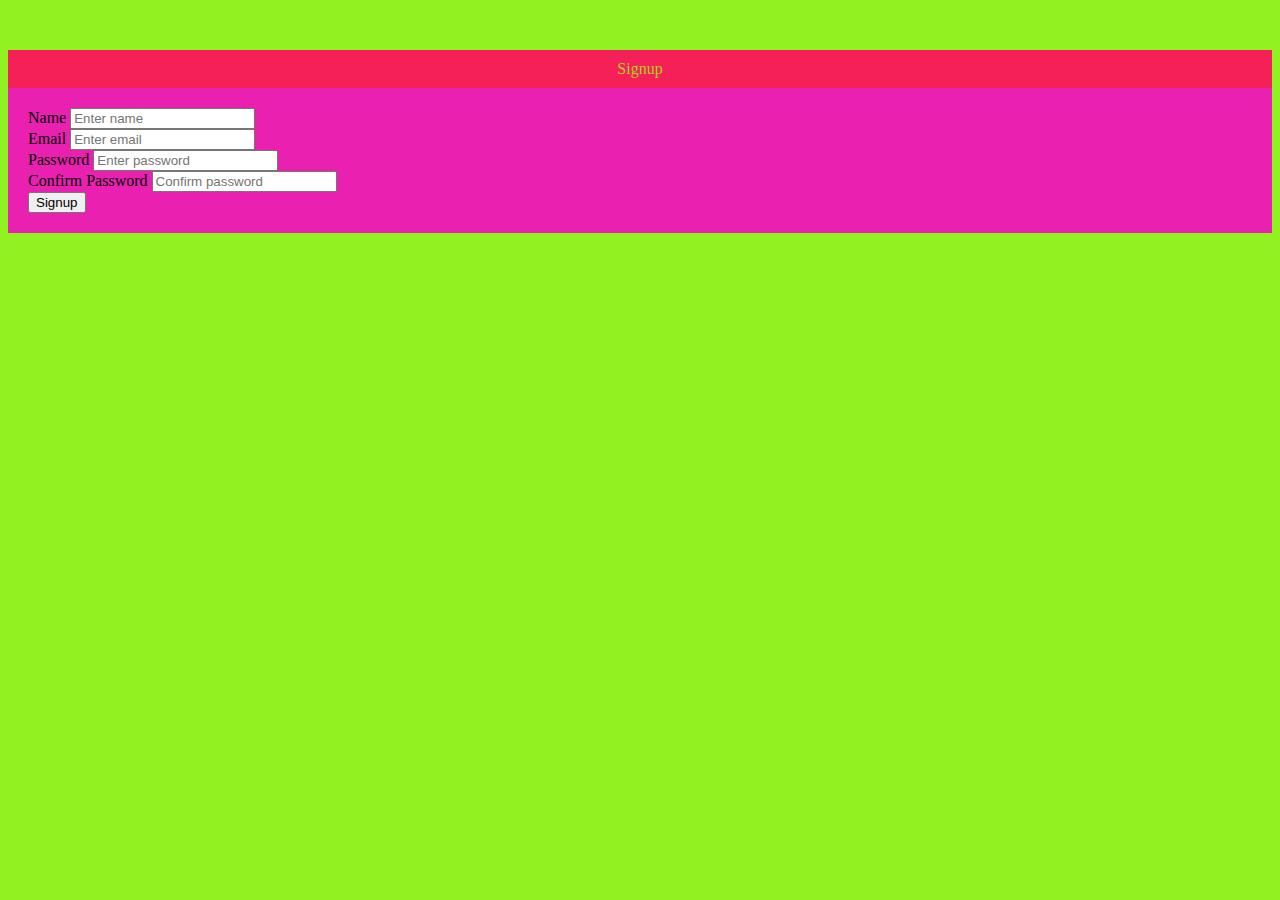
<file: formmassign.html>
<!DOCTYPE html>
<html lang="en">
<head>
    <meta charset="UTF-8">
    <meta name="viewport" content="width=device-width, initial-scale=1.0">
    <title>Signup Form</title>
    <link rel="stylesheet" href="formmstyle.css">   
    <link href="https://cdn.jsdelivr.net/npm/bootstrap@5.0.2/dist/css/bootstrap.min.css" rel="stylesheet" integrity="sha384-EVSTQN3/azprG1Anm3QDgpJLIm9Nao0Yz1ztcQTwFspd3yD65VohhpuuCOmLASjC" crossorigin="anonymous">
    <script src="https://cdn.jsdelivr.net/npm/@popperjs/core@2.9.2/dist/umd/popper.min.js" integrity="sha384-IQsoLXl5PILFhosVNubq5LC7Qb9DXgDA9i+tQ8Zj3iwWAwPtgFTxbJ8NT4GN1R8p" crossorigin="anonymous"></script>
<script src="https://cdn.jsdelivr.net/npm/bootstrap@5.0.2/dist/js/bootstrap.min.js" integrity="sha384-cVKIPhGWiC2Al4u+LWgxfKTRIcfu0JTxR+EQDz/bgldoEyl4H0zUF0QKbrJ0EcQF" crossorigin="anonymous"></script>
   
</head>
<body>
    <div class="container">
        <div class="row justify-content-center">
            <div class="col-md-6">
                <div class="card">
                    <div class="card-header">Signup</div>
                    <div class="card-body">
                        <form>
                            <div class="form-group">
                                <label for="name">Name</label>
                                <input type="text" class="form-control" id="name" placeholder="Enter name">
                            </div>
                            <div class="form-group">
                                <label for="email">Email</label>
                                <input type="email" class="form-control" id="email" placeholder="Enter email">
                            </div>
                            <div class="form-group">
                                <label for="password">Password</label>
                                <input type="password" class="form-control" id="password" placeholder="Enter password">
                            </div>
                            <div class="form-group">
                                <label for="confirm-password">Confirm Password</label>
                                <input type="password" class="form-control" id="confirm-password" placeholder="Confirm password">
                            </div>
                            <button type="submit" class="btn btn-primary">Signup</button>
                        </form>
                    </div>
                </div>
            </div>
        </div>
    </div>
</body>
</html>
</file>
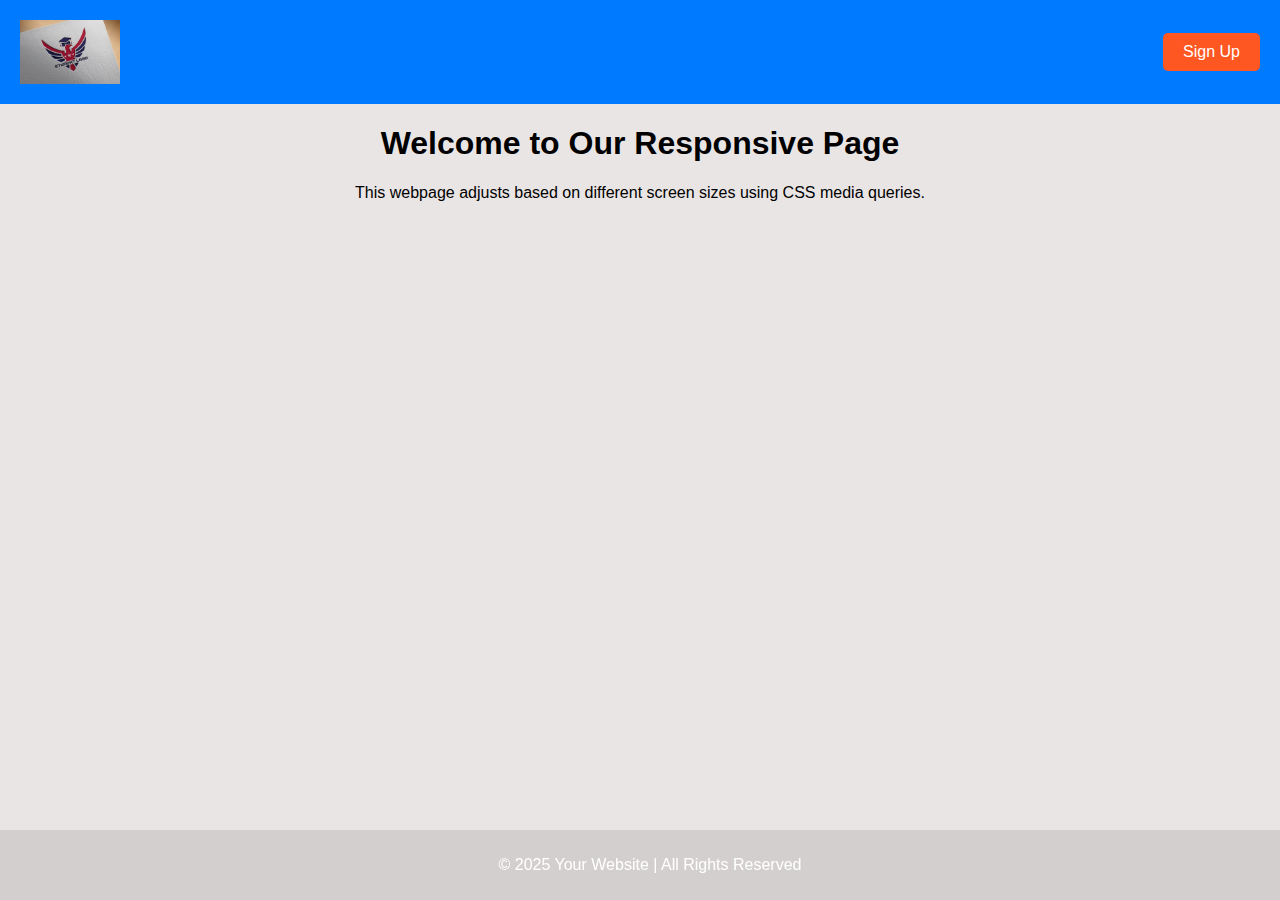
<file: media.html>
<!DOCTYPE html>
<html lang="en">
<head>
    <meta charset="UTF-8">
    <meta name="viewport" content="width=device-width, initial-scale=1.0">
    <title>Responsive Webpage</title>
    <link rel="stylesheet" href="style1.css">
</head>
<body>
    <header>
        <img src="logo1/logo1.jpg" alt="Logo" class="logo">
        <button class="signup-btn">Sign Up</button>
    </header>
    
    <main>
        <h1>Welcome to Our Responsive Page</h1>
        <p>This webpage adjusts based on different screen sizes using CSS media queries.</p>
    </main>
    
    <footer>
        <p>&copy; 2025 Your Website | All Rights Reserved</p>
    </footer>
</body>
</html>
</file>
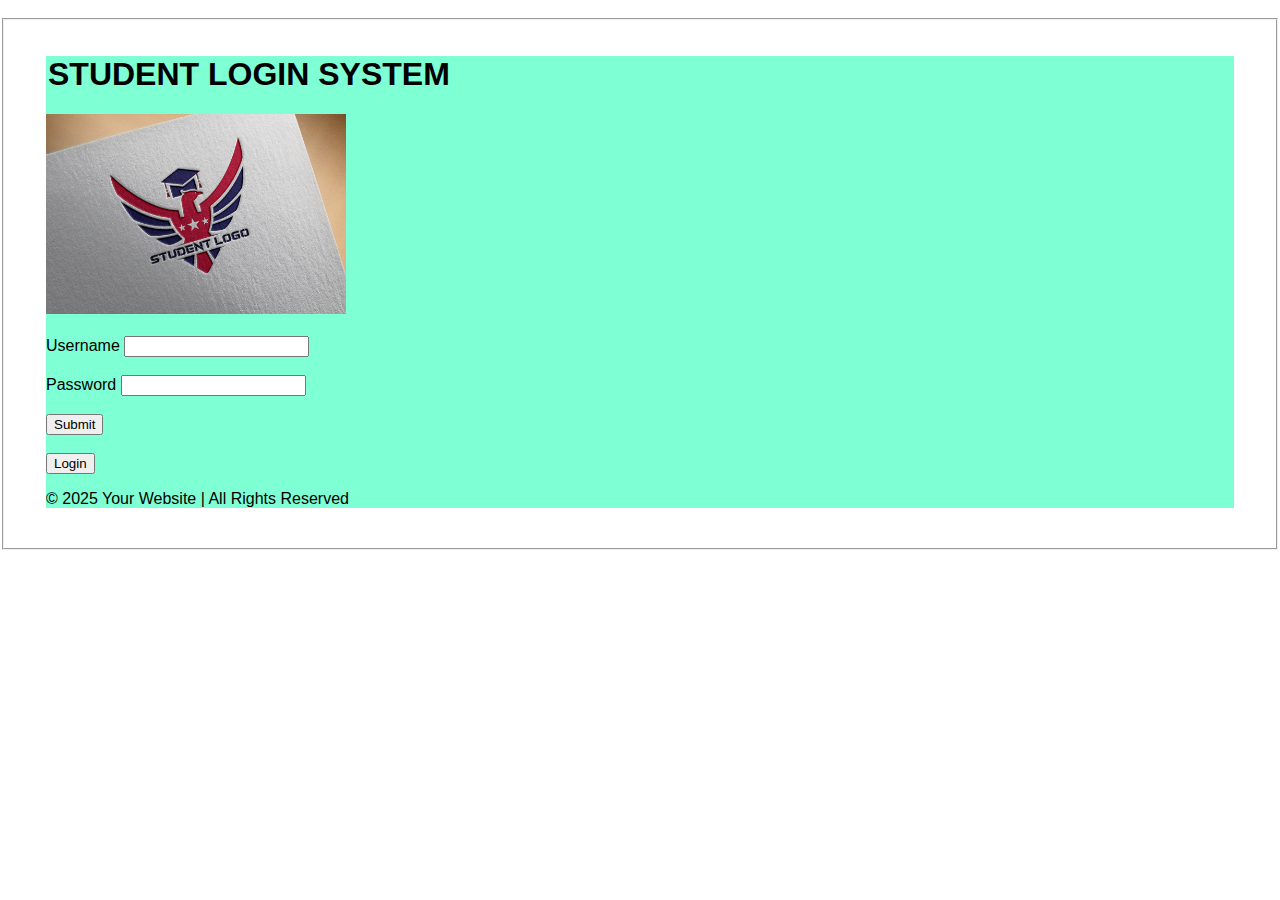
<file: mediaquerrynew.html>
<!DOCTYPE html>
<html lang="en">
<head>
    <meta charset="UTF-8">
    <meta name="viewport" content="width=device-width, initial-scale=1.0">
    <title>Document</title>
 <link rel="stylesheet" href="style2.css">

</head>
<body>
<form method ="post" action="style2.css">
<fieldset>
<div class ="container">    
<h1><legend>STUDENT LOGIN SYSTEM</h1></legend>
<img src="logo1/logo1.jpg" alt="not fount" width="300" height="200"><br>
<br>
<lebel for ="un">Username</lebel>
<input type="text" name="t1"id="t1"><br>
<br>
<label for="pwd" >Password</label>
<input type="password"><br><br>


<input type="submit"><br><br>
<button >Login</button>

<footer>
    <p>&copy; 2025 Your Website | All Rights Reserved</p>
</footer>

</fieldset>
</form>
</div> 
</body>
</html>
</file>
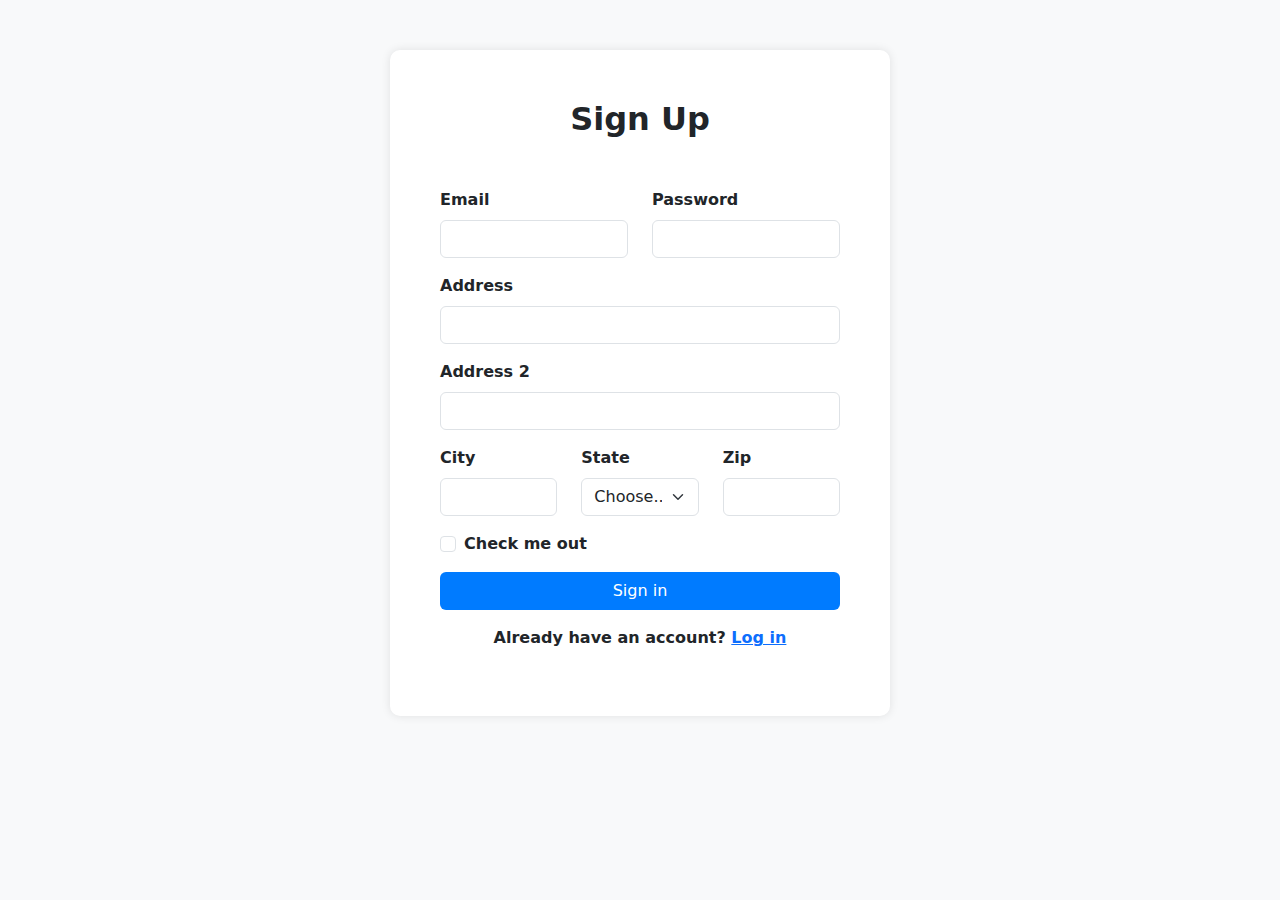
<file: signup.html>
<!DOCTYPE html>
<html lang="en">
<head>
    <meta charset="UTF-8">
    <meta name="viewport" content="width=device-width, initial-scale=1.0">
    <title>Signup Page</title>
    <link href="https://cdn.jsdelivr.net/npm/bootstrap@5.3.0/dist/css/bootstrap.min.css" rel="stylesheet">
    <style>
        body {
            background-color: #f8f9fa;
           font-weight: bold;
        }
        h2{
            font-weight: bold;
            margin-bottom: 50px;
        }
        .signup-container {
            max-width: 500px;
            margin: 50px auto;
            padding: 50px;
            background: #ffffff;
            border-radius: 10px;
            box-shadow: 0 0 10px rgba(0, 0, 0, 0.1);
        }
        .btn-custom {
            background-color: #007bff;
            color: #ffffff;
        }
        .btn-custom:hover {
            background-color: #0056b3;
        }
    </style>
</head>
<body>
    <div class="container">
        <div class="signup-container">
            <h2 class="text-center">Sign Up</h2>
            <form>
                <div class="row mb-3">
                    <div class="col">
                        <label for="email" class="form-label">Email</label>
                        <input type="email" class="form-control" id="email"  required>
                    </div>
                    <div class="col">
                        <label for="password" class="form-label">Password</label>
                        <input type="password" class="form-control" id="password"  required>
                    </div>
                </div>
                <div class="mb-3">
                    <label for="address" class="form-label">Address</label>
                    <input type="text" class="form-control" id="address"  required>
                </div>
                <div class="mb-3">
                    <label for="address2" class="form-label">Address 2</label>
                    <input type="text" class="form-control" id="address2" >
                </div>
                <div class="row mb-3">
                    <div class="col-md-4">
                        <label for="city" class="form-label">City</label>
                        <input type="text" class="form-control" id="city" required>
                    </div>
                    <div class="col-md-4">
                        <label for="state" class="form-label">State</label>
                        <select id="state" class="form-select" required>
                            <option selected>Choose...</option>
                            <option>State 1</option>
                            <option>State 2</option>
                            <option>State 3</option>
                        </select>
                    </div>
                    <div class="col-md-4">
                        <label for="zip" class="form-label">Zip</label>
                        <input type="text" class="form-control" id="zip" required>
                    </div>
                </div>
                <div class="mb-3 form-check">
                    <input type="checkbox" class="form-check-input" id="check">
                    <label class="form-check-label" for="check">Check me out</label>
                </div>
                <button type="submit" class="btn btn-custom w-100">Sign in</button>
            </form>
            <p class="text-center mt-3">Already have an account? <a href="#">Log in</a></p>
        </div>
    </div>
    <script src="https://cdn.jsdelivr.net/npm/bootstrap@5.3.0/dist/js/bootstrap.bundle.min.js"></script>
</body>
</html>
</file>
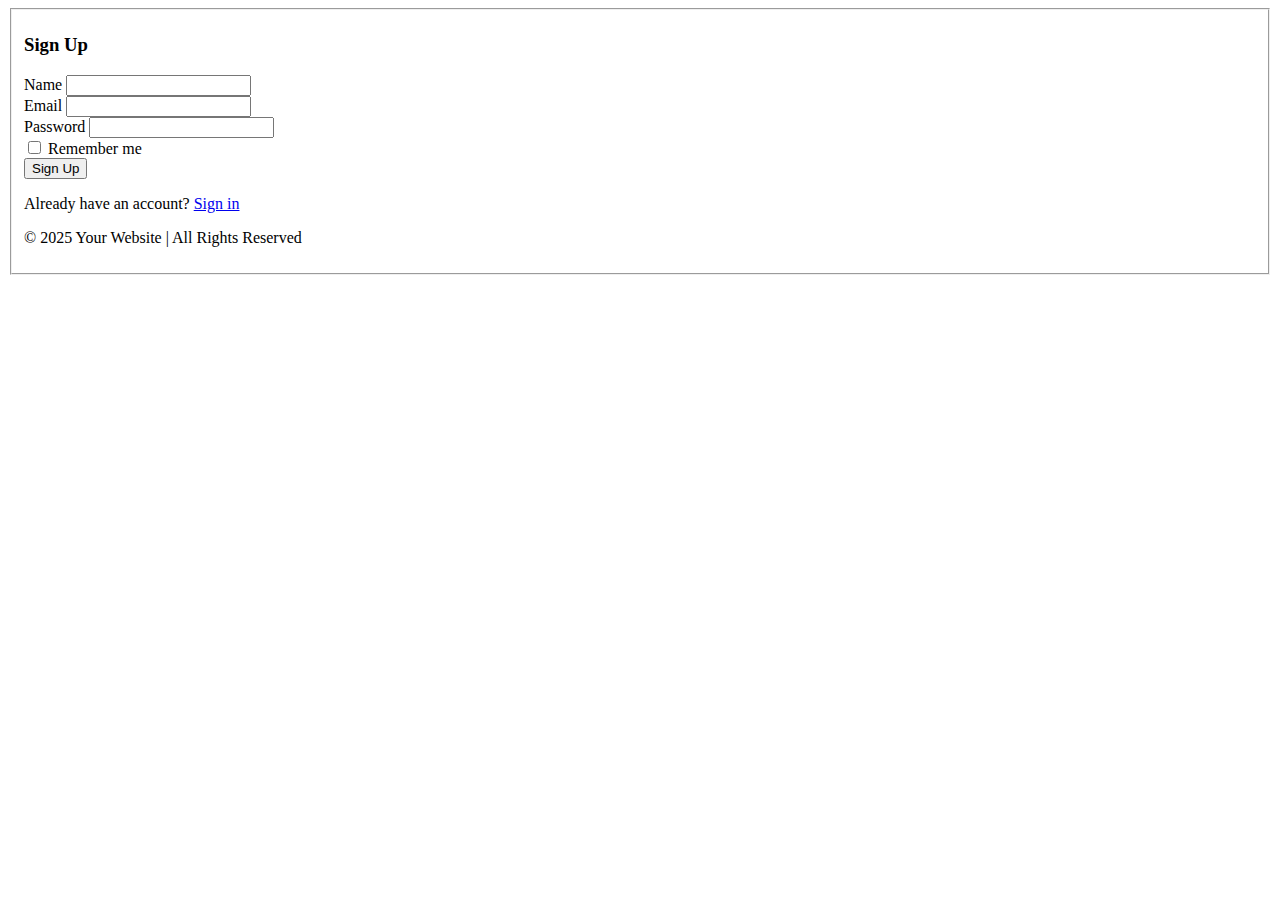
<file: signupformassignment.html>
<!DOCTYPE html>
<html lang="en">
<head>
    <meta charset="UTF-8">
    <meta name="viewport" content="width=device-width, initial-scale=1.0">
    <link href="https://cdn.jsdelivr.net/npm/bootstrap@5.0.2/dist/css/bootstrap.min.css" rel="stylesheet" integrity="sha384-EVSTQN3/azprG1Anm3QDgpJLIm9Nao0Yz1ztcQTwFspd3yD65VohhpuuCOmLASjC" crossorigin="anonymous">
    <script src="https://cdn.jsdelivr.net/npm/@popperjs/core@2.9.2/dist/umd/popper.min.js" integrity="sha384-IQsoLXl5PILFhosVNubq5LC7Qb9DXgDA9i+tQ8Zj3iwWAwPtgFTxbJ8NT4GN1R8p" crossorigin="anonymous"></script>
<script src="https://cdn.jsdelivr.net/npm/bootstrap@5.0.2/dist/js/bootstrap.min.js" integrity="sha384-cVKIPhGWiC2Al4u+LWgxfKTRIcfu0JTxR+EQDz/bgldoEyl4H0zUF0QKbrJ0EcQF" crossorigin="anonymous"></script>
  <title>Document</title>
<style>
  .one{

    background-color: light green;
          }
</style>
</head>
    <fieldset>
    <body class="d-flex justify-content-center align-items-center vh-100 bg-light">

        <div class="one" style="width: 350px">
            <h3 class="text-center">Sign Up</h3>
            <form id="signupForm">

                <div class="one">
                    <label for="name" class="form-label">Name</label>
                    <input type="text" class="form-control" id="name" required>
                </div>

                <div class="one">
                    <label for="email" class="form-label">Email</label>
                    <input type="email" class="form-control" id="email" required>
                </div>

                <div class="one">
                    <label for="password" class="form-label">Password</label>
                    <input type="password" class="form-control" id="password" required>
                </div>

                <div class=" one">
                    <input class="form-check-input" type="checkbox" id="rememberMe">
                    <label class="form-check-label" for="rememberMe">Remember me</label>
                </div>
                <button type="submit" class="btn btn-primary w-100">Sign Up</button>
        
            <p class="text-center one">Already have an account? <a href="#">Sign in</a></p>
        </div>
        
        <footer>
            <p>&copy; 2025 Your Website | All Rights Reserved</p>
        </footer>

    </form>
</fieldset>
</body>
</html>
</file>
<file: style.css>
.navbar-header
{background-color: rgb(242, 250, 10);
    color:rgb(239, 26, 15);
    font-weight:bolder;
    font-size: 50px;
}
.nav-link{
    background-color: aqua;
    color:rgb(11,11,11);
    padding:30px;
}

.carousel-item
{
    height: 1600px;
}
body{
    font-family: 'Times New Roman', Times, serif';
}
.margin{
    padding-left: 50px;
}
h3{
    padding-top: 200px;
    font-weight:bolder;
    font-size: 50px;
}
.btn1
{
    border-radius: 50px;
    padding:15px 55px;
    font-size:20px;
    margin-top: 20px;

}
</file>
<file: formmstyle.css>
body {
    background-color: #91f222;
}

.card {
    background-color: #ea20b0;
    margin-top: 50px;
}

.card-header {
    background-color: #f6214ce1;
    color: #b0d11c;
    padding: 10px;
    text-align: center;
}

.card-body {
    padding: 20px;
}
</file>
<file: style1.css>
/* Default Styles */
body {
    font-family: Arial, sans-serif;
    margin: 0;
    padding: 0;
    text-align: center;
    background-color: #eae5e5;
}

/* Header Styles */
header {
    display: flex;
    justify-content: space-between;
    align-items: center;
    padding: 20px;
    background-color: #007bff;
    color: white;
}

.logo {
    width: 100px;
}

.signup-btn {
    background-color: #ff5722;
    border: none;
    color: white;
    padding: 10px 20px;
    cursor: pointer;
    font-size: 16px;
    border-radius: 5px;
}

.signup-btn:hover {
    background-color: #e64a19;
}

/* Footer */
footer
 {
    background-color: #1310101a;
    color: white;
    padding: 10px;
    position: fixed;
    bottom: 0;
    width: 100%;
}

/* Mobile View (450px to 600px) */
@media (max-width: 600px) {
    body {
        background-color: #fcff3b;
    }

    header {
        flex-direction: column;
    }

    .signup-btn {
        font-size: 14px;
        padding: 8px 16px;
    }
}

/* Tablet View (600px to 900px) */
@media (min-width: 600px) and (max-width: 900px) {
    body {
        background-color: #4caf4c;
        color: white;
    }

    header {
        background-color: #d81db9;
    }

    .signup-btn {
        background-color: #6cec81;
    }

    .signup-btn:hover {
        background-color: #f57c00;
    }
}
</file>
<file: style2.css>
body{
    display: inline;
    font-family: 'Gill Sans', 'Gill Sans MT', Calibri, 'Trebuchet MS', sans-serif;
    padding:20px;
}
.container{
    background-color: aquamarine;
    max-width:1200px;
    margin: 30px;
}
h1{
    font-size: 2rem;
}
p{
    font-size:1rem;
}



@media(min-width:400px) and (max-width:600px)
{
    h1{
        background-color: red;
        font-size:1.5rem;
    }
    p{  
        font-size: 1.2rem;
    }
}
@media(min-width:600px) and (max-width:900px)
{
    h1{
        background-color: rgb(43, 226, 98);
        font-size:2.5rem;
    }
    p{
        font-size: 1.2rem;
    }
}
@media(min-width:900px) and (max-width:1200px)
{
    h1{
        background-color: rgb(255, 0, 183);
        font-size:1.5rem;
    }
    p{
        font-size: 1.2rem;
    }
}
logo {
    padding:10px;
    margin-right: 10px;
}
.signup-btn {
    padding: 10px 20px;
}
</file>
